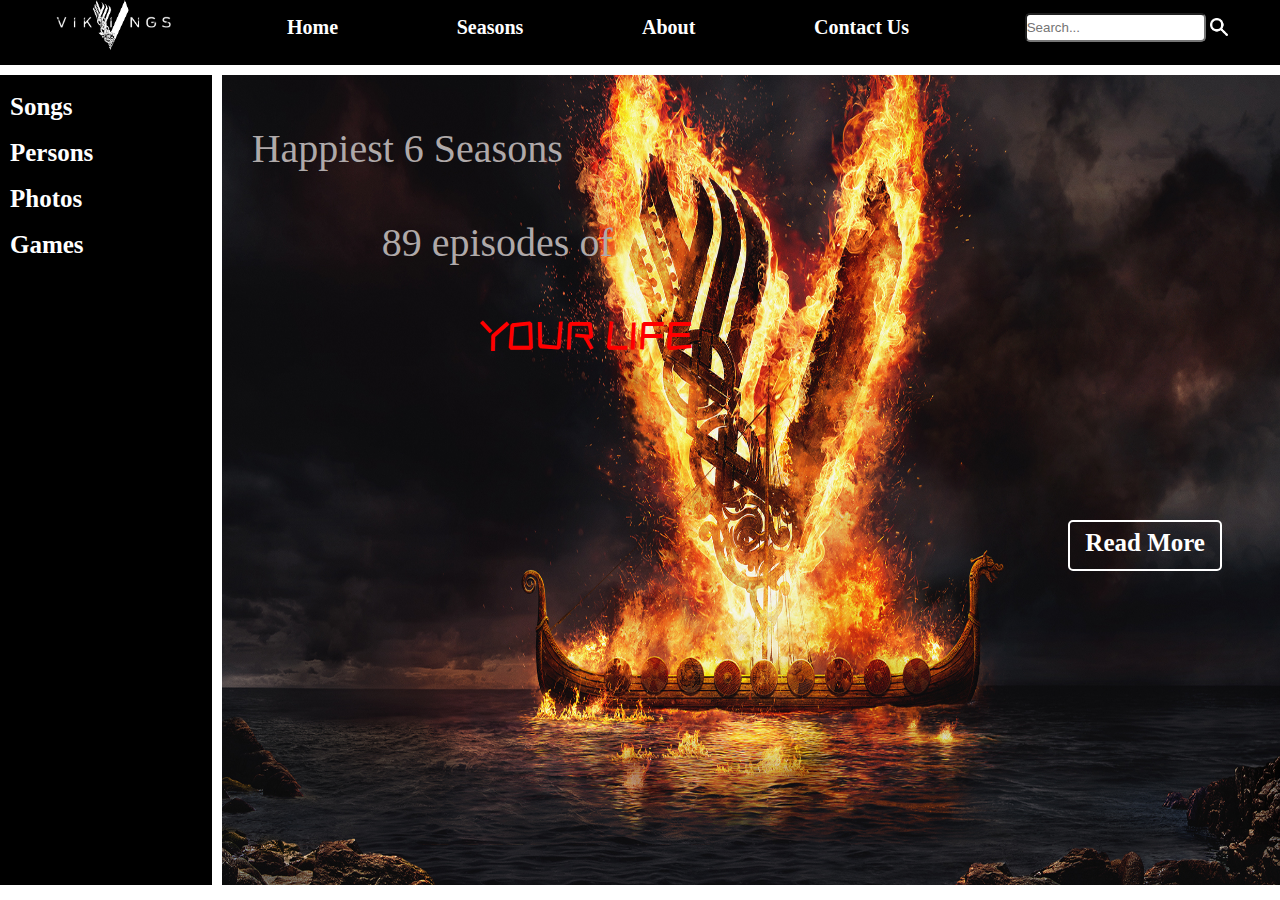
<file: index.html>
<!DOCTYPE html>
<html lang="en">
<head>
    <meta charset="UTF-8">
    <meta http-equiv="X-UA-Compatible" content="IE=edge">
    <meta name="viewport" content="width=device-width, initial-scale=1.0">
    <title>VIKINGS</title>
    <link rel="stylesheet" href="style.css" />  
    <link rel="stylesheet" href="headNav.css" />  
    <link rel="icon" href="./img/songsimg.jpg" type="image/icon type">
</head>
<body>
        <header >
            <nav>
            <div class="logo">
                <a href="index.html">
                    <img src="img/logo.png" alt="logo" height="50px" />
                </a>
            </div>
                <img src="./img/menu.png" width="40" class="hideElem" />
            <div class="headBtn">
                <b>
                    <a href='index.html'>Home</a>
                </b>
            </div>
            <div class="headBtn">
                <b>
                    <a href='./Seasons/seasons.html'>Seasons</a>
                </b>
            </div>
            <div class="headBtn">
                <b>
                    <a href='about/about.html'>About</a>
                </b>
            </div>
            <div class="headBtn">
                <b>
                    <a href='contactUs/ContactUs.html'>Contact Us</a>
                </b>
            </div>
            
            <div class="search">
                <form action="">
                    <input type="text" placeholder="Search..."/>
                </form>
                <div>
                    <img  width="18px" src="img/search.png" />
                </div>
            </div>
            </nav>
        </header>
        <nav class="navigation">
            
            <div class = "navBtn">
                <b>
                    <a href="songs/songs.html">Songs</a>
                </b>
            </div>
            <div class = "navBtn">
                <b> 
                    <a href="persons/persons.html">Persons</a>
                </b>
            </div>
            <div class = "navBtn">
                <b> 
                    <a href="photos/photos.html">Photos</a>
                </b>
            </div>
            <div class = "navBtn">
                <b> 
                    <a href="games/games.html">Games</a>
                </b>
            </div>
            
        </nav>
        
        <main class="forMain">  
            <div class="forB">
                <p>Happiest 6 Seasons<br/><br/> <span class="spn">89 episodes of</span> <br/><br/> <span class="span1">YOUR LIFE</span></p>
            </div> 
            
            <div class="read">
            <strong><a href="./about/about.html"> Read More</a></strong>
            </div>
        </main>
    
    
</body>
</html>
</file>
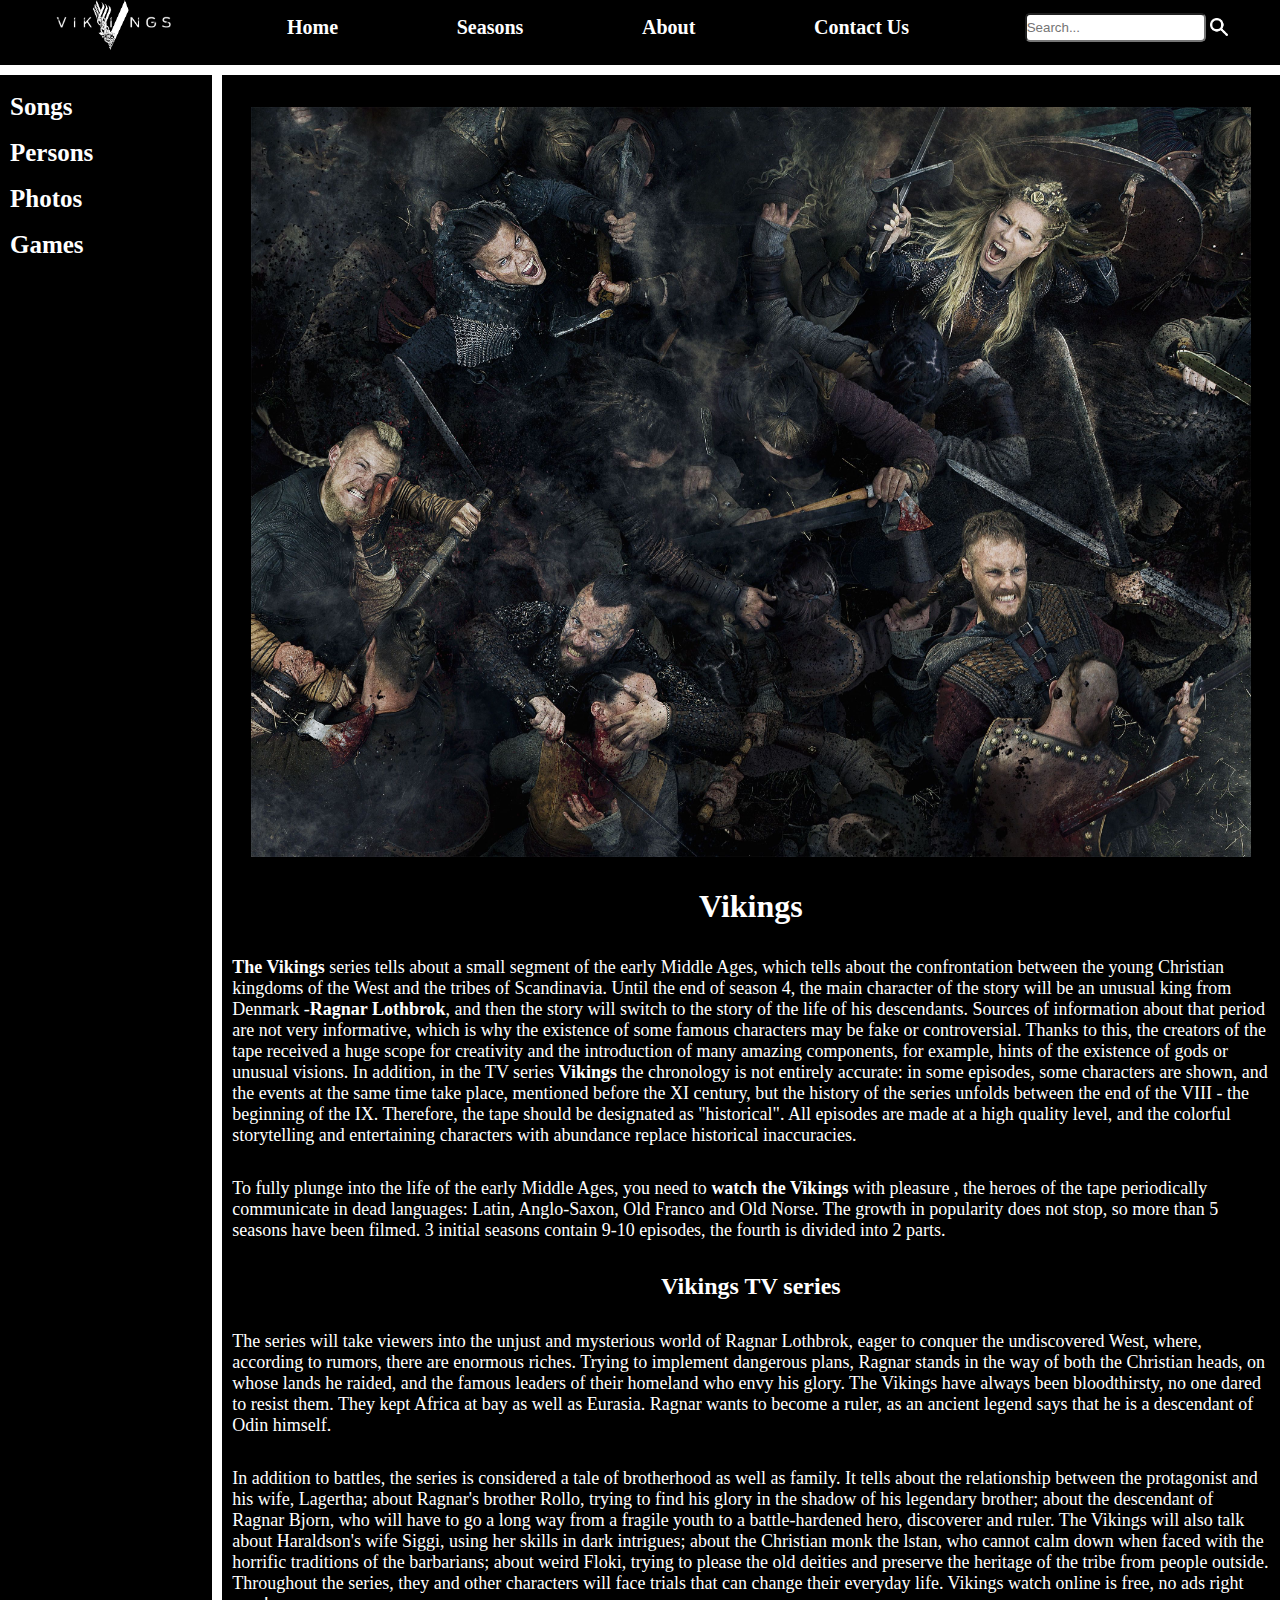
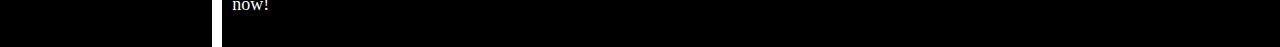
<file: about/about.html>
<!DOCTYPE html>
<html lang="en">
<head>
    <meta charset="UTF-8">
    <meta http-equiv="X-UA-Compatible" content="IE=edge">
    <meta name="viewport" content="width=device-width, initial-scale=1.0">
    <title>VIKINGS</title>
    <link rel="stylesheet" type="text/css" href="about.css" />
    <link rel="stylesheet" href="../headNav.css" />
	<link rel="icon" href="./img/songsimg.jpg" type="image/icon type">
</head>
<body>
    <header >
		<nav>
		<div class="logo">
            <a href="../index.html">
			    <img src="../img/logo.png" alt="logo" height="50px" />
            </a>
		</div>
			<img src="../img/menu.png" width="40" class="hideElem" />
		<div class="headBtn">
			<b>
				<a href='../index.html'>Home</a>
			</b>
		</div>
		<div class="headBtn">
			<b>
				<a href='../Seasons/seasons.html'>Seasons</a>
			</b>
		</div>
		<div class="headBtn">
			<b>
				<a href='../about/about.html'>About</a>
			</b>
		</div>
		<div class="headBtn">
			<b>
				<a href='../contactUs/ContactUs.html'>Contact Us</a>
			</b>
		</div>
		
		<div class="search">
			<form action="">
				<input type="text" placeholder="Search..."/>
			</form>
			<div>
				<img  width="18px" src="../img/search.png" />
			</div>
		</div>
		</nav>
	</header>
	<nav class="navigation">
        
		<div class = "navBtn">
			<b>
				<a href="../songs/songs.html">Songs</a>
			</b>
		</div>
		<div class = "navBtn">
			<b> 
				<a href="../persons/persons.html">Persons</a>
			</b>
		</div>
		<div class = "navBtn">
			<b> 
				<a href="../photos/photos.html">Photos</a>
			</b>
		</div>
		<div class = "navBtn">
			<b> 
				<a href="../games/games.html">Games</a>
			</b>
		</div>
		
	</nav>
	
    <main>
        <div class="valh">
            <img alt="viking" src="../img/vlh.jpg" />
        </div>
        <h1>Vikings</h1>
        <p><b>The Vikings</b> series tells about a small segment of the early Middle Ages, which tells about the confrontation between
            the young Christian kingdoms of the West and the tribes of Scandinavia. Until the end of season 4, the main character of the
            story will be an unusual king from Denmark -<b>Ragnar Lothbrok</b>, and then the story will switch to the story of the life of his
            descendants. Sources of information about that period are not very informative, which is why the existence of some famous
            characters may be fake or controversial. Thanks to this, the creators of the tape received a huge scope for creativity and
            the introduction of many amazing components, for example, hints of the existence of gods or unusual visions. In addition,
            in the TV series <b>Vikings</b> the chronology is not entirely accurate: in some episodes, some characters are shown, and the events
            at the same time take place, mentioned before the XI century, but the history of the series unfolds between the end of the
            VIII - the beginning of the IX. Therefore, the tape should be designated as "historical". All episodes are made at a high 
            quality level, and the colorful storytelling and entertaining characters with abundance replace historical inaccuracies.
        </p>
        <p>To fully plunge into the life of the early Middle Ages, you need to <b>watch the Vikings</b> with pleasure ,
             the heroes of the tape periodically communicate in dead languages: Latin, Anglo-Saxon, Old Franco and Old Norse.
              The growth in popularity does not stop,
             so more than 5 seasons have been filmed. 3 initial seasons contain 9-10 episodes, the fourth is divided into 2 parts.</p>
    
             <h2>Vikings TV series</h2>
             <p>
                The series will take viewers into the unjust and mysterious world of Ragnar Lothbrok, eager to conquer the undiscovered West, where,
                according to rumors, there are enormous riches. Trying to implement dangerous plans, Ragnar stands in the way of both the Christian heads,
                on whose lands he raided, and the famous leaders of their homeland who envy his glory. The Vikings have always been bloodthirsty,
                no one dared to resist them. They kept Africa at bay as well as Eurasia. Ragnar wants to become a ruler, as an ancient legend says
                that he is a descendant of Odin himself.
             </p>
             <p>In addition to battles, the series is considered a tale of brotherhood as well as family. It tells about the relationship between the
                protagonist and his wife, Lagertha; about Ragnar's brother Rollo, trying to find his glory in the shadow of his legendary brother;
                about the descendant of Ragnar Bjorn, who will have to go a long way from a fragile youth to a battle-hardened hero, discoverer and ruler.
                The Vikings will also talk about Haraldson's wife Siggi, using her skills in dark intrigues; about the Christian monk the lstan,
                who cannot calm down when faced with the horrific traditions of the barbarians; about weird Floki, trying to please the old deities
                and preserve the heritage of the tribe from people outside. Throughout the series, they and other characters will face trials that
                can change their everyday life. Vikings watch online is free, no ads right now!</p>
    </main>
</body>
</html>
</file>
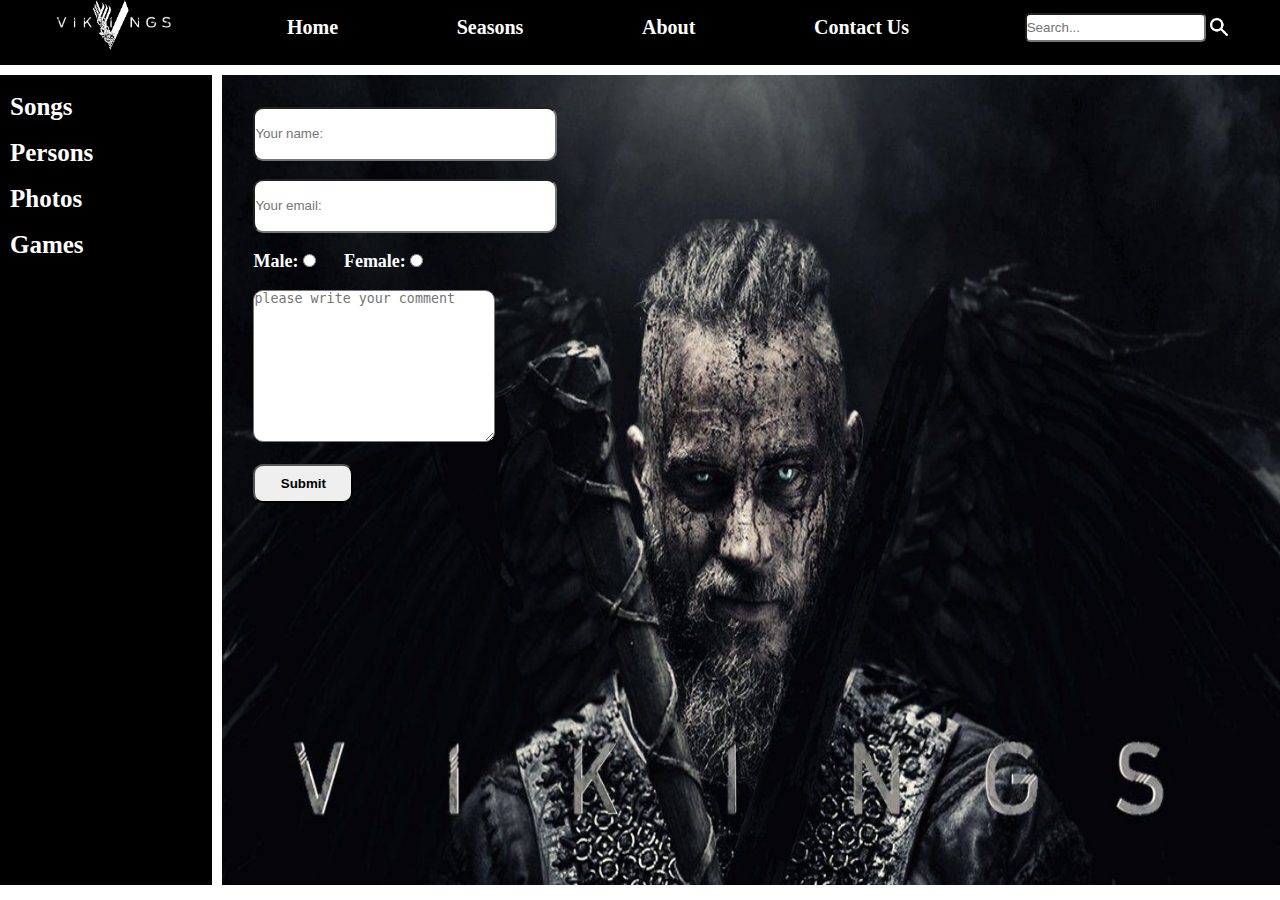
<file: contactUs/ContactUs.html>
<!DOCTYPE html>
<html lang="en">
<head>
    <meta charset="UTF-8">
    <meta http-equiv="X-UA-Compatible" content="IE=edge">
    <meta name="viewport" content="width=device-width, initial-scale=1.0">
    <title>VIKINGS</title>
    <link rel="stylesheet" type="text/css" href="contactUs.css" />
    <link rel="stylesheet" href="../headNav.css" />
	<link rel="icon" href="./img/songsimg.jpg" type="image/icon type">
</head>
<body>
    <header >
		<nav>
		<div class="logo">
            <a href="../index.html">
			    <img src="../img/logo.png" alt="logo" height="50px" />
            </a>
		</div>
			<img src="../img/menu.png" width="40" class="hideElem" />
		<div class="headBtn">
			<b>
				<a href='../index.html'>Home</a>
			</b>
		</div>
		<div class="headBtn">
			<b>
				<a href='../Seasons/seasons.html'>Seasons</a>
			</b>
		</div>
		<div class="headBtn">
			<b>
				<a href='../about/about.html'>About</a>
			</b>
		</div>
		<div class="headBtn">
			<b>
				<a href='../contactUs/ContactUs.html'>Contact Us</a>
			</b>
		</div>
		
		<div class="search">
			<form action="">
				<input type="text" placeholder="Search..."/>
			</form>
			<div>
				<img  width="18px" src="../img/search.png" />
			</div>
		</div>
		</nav>
	</header>
	<nav class="navigation">
        
		<div class = "navBtn">
			<b>
				<a href="../songs/songs.html">Songs</a>
			</b>
		</div>
		<div class = "navBtn">
			<b> 
				<a href="../persons/persons.html">Persons</a>
			</b>
		</div>
		<div class = "navBtn">
			<b> 
				<a href="../photos/photos.html">Photos</a>
			</b>
		</div>
		<div class = "navBtn">
			<b> 
				<a href="../games/games.html">Games</a>
			</b>
		</div>
		
	</nav>
    <main>
        <form action="">
            <label >
            <input required placeholder="Your name:" class="inp" type="text" id='str'  name="yourName" ></label><br><br/>
            <label >
            <input required class="inp" type="text" placeholder="Your email:" id="mail"  name="email" ></label><br><br>            
            <label>
                <b>
                    Male: 
                </b>
                <input required type="radio" id="male" name="gender"  />
            </label>&nbsp; &nbsp; &nbsp;
            <label>
                <b>
                    Female:
                </b>
                <input required id="female" type="radio" name="gender"  />
            </label><br/><br/>
            <label>
                <textarea required name="comment" placeholder="please write your comment" id="" cols="28" rows="10"></textarea>
            </label><br/><br/>
        </form>
		<button id="btn" ><b>Submit</b></button>

    </main>
	<script src="contactUs.js"></script>
</body>
</html>
</file>
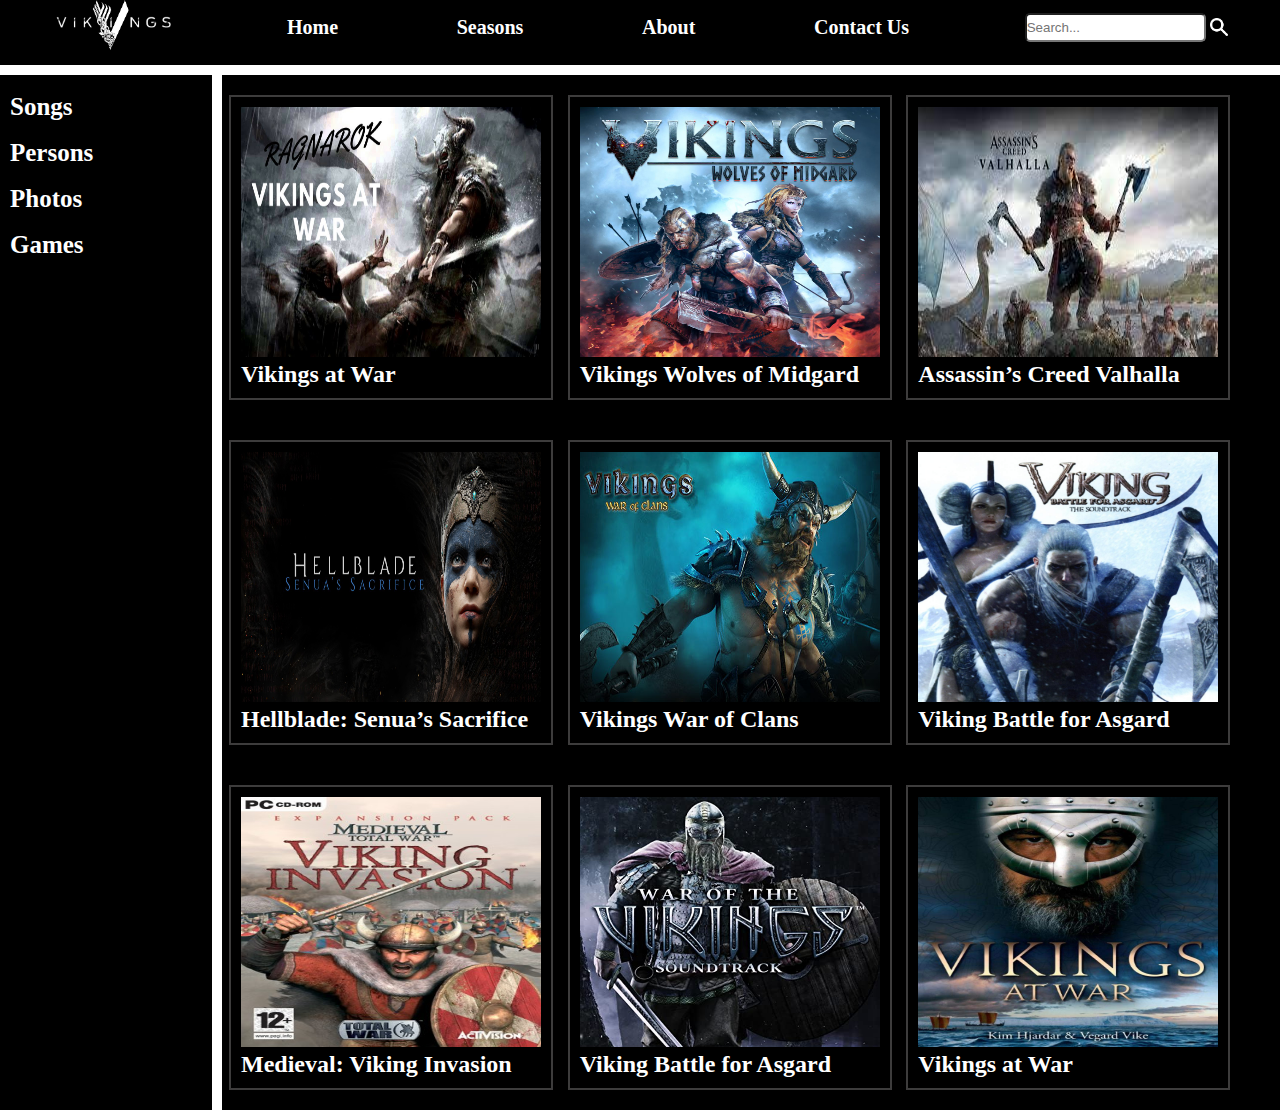
<file: games/games.html>
<!DOCTYPE html>
<html lang="en">
<head>
    <meta charset="UTF-8">
    <meta http-equiv="X-UA-Compatible" content="IE=edge">
    <meta name="viewport" content="width=device-width, initial-scale=1.0">
    <title>VIKINGS</title>
    <link rel="stylesheet" type="text/css" href="games.css" />
    <link rel="stylesheet" href="../headNav.css" />
	<link rel="icon" href="./img/songsimg.jpg" type="image/icon type">
</head>
<body>
    <header >
		<nav>
		<div class="logo">
			<a href="../index.html">
				<img src="../img/logo.png" alt="logo" height="50px" />
			</a>
		</div>
			<img src="../img/menu.png" width="40" class="hideElem" />
		<div class="headBtn">
			<b>
				<a href='../index.html'>Home</a>
			</b>
		</div>
		<div class="headBtn">
			<b>
				<a href='../Seasons/seasons.html'>Seasons</a>
			</b>
		</div>
		<div class="headBtn">
			<b>
				<a href='../about/about.html'>About</a>
			</b>
		</div>
		<div class="headBtn">
			<b>
				<a href='../contactUs/ContactUs.html'>Contact Us</a>
			</b>
		</div>
		
		<div class="search">
			<form action="">
				<input type="text" placeholder="Search..."/>
			</form>
			<div>
				<img  width="18px" src="../img/search.png" />
			</div>
		</div>
		</nav>
	</header>
	<nav class="navigation">
        
		<div class = "navBtn">
			<b>
				<a href="../songs/songs.html">Songs</a>
			</b>
		</div>
		<div class = "navBtn">
			<b> 
				<a href="../persons/persons.html">Persons</a>
			</b>
		</div>
		<div class = "navBtn">
			<b> 
				<a href="../photos/photos.html">Photos</a>
			</b>
		</div>
		<div class = "navBtn">
			<b> 
				<a href="../games/games.html">Games</a>
			</b>
		</div>
		
	</nav>
        <main>
            <div class="game">
                <a target="_blank" href="https://play.google.com/store/apps/details?id=com.seal.vikings&hl=ru&gl=US">
                <img height="250" width="300" src="../img/games/VikAtWar.jpg" alt="game" />
                <h2>Vikings at War</h2></a>
            </div>
            <div class="game">
                <a target="_blank" href="https://s5.torents-igruha.org/1779-02-vikings-wolves-of-midgard.html">
                <img height="250" width="300" src="../img/games/vikWOM.jpg" alt="game" />
                <h2> Vikings Wolves of Midgard </h2></a>
            </div>
            <div class="game">
                <a target="_blank" href="https://www.ubisoft.com/ru-ru/game/assassins-creed/valhalla">
                <img height="250" width="300" src="../img/games/Assasins.jpg" alt="game" />
                <h2> Assassin’s Creed Valhalla </h2>
                </a>
            </div>
            <div class="game">
                <a target="_blank" href="https://steamunlocked.net/hellblade-senuas-sacrifice-free-download/">
                <img width="300" height="250" src="../img/games/Hellblade.jpg" alt="game" />
                <h2> Hellblade: Senua’s Sacrifice</h2></a>
            </div>
            <div target="_blank" class="game">
                <a href="https://www.bluestacks.com/ru/apps/strategy/vikings-war-of-clans-on-pc.html">
                <img width="300" height="250" src="../img/games/VikingsWOC.jpg" alt="game" />
                <h2>Vikings War of Clans </h2></a>
            </div>
            <div class="game">
                <a target="_blank" href="https://oldisgoldgames.com/viking-battle-for-asgard-free-download/">
                <img width="300" height="250" src="../img/games/VBA.jpg" alt="game" />
                <h2>Viking Battle for Asgard</h2></a>
            
            </div>
            <div class="game">
                <a target="_blank" href="https://gamefabrique.ru/games/medieval-total-war-viking-invasion/">
                <img width="300" height="250" src="../img/games/medival.jpg" alt="game" />
                <h2>Medieval: Viking Invasion</h2></a>
            </div>
            <div class="game">
                <a target="_blank" href="https://plarium.com/landings/en/vikings/top_s?plid=395538&pxl=google_search&publisherid=vikings%20war%20of%20clans%20download_kwd-335264936834_116405343259&placement=490872218561_116405343259&adpartnerset=116405343259&gclid=CjwKCAjwqvyFBhB7EiwAER786Zc4dViMVq8tvBjVii7JWtegKZWLCnmOqzjI4bv9PVXkvO76qZJqXRoC2toQAvD_BwE">
                <img width="300" height="250" src="../img/games/waroV.jpg" alt="game" />
                <h2>Viking Battle for Asgard</h2></a>
            </div>
            <div class="game">
                <a target="_blank" href="https://play.google.com/store/apps/details?id=com.seal.vikings&hl=ru&gl=US"><img width="300" height="250" src="../img/games/vaw.jpg" alt="game" />
                <h2>Vikings at War</h2></a>
            </div>

            
        </main>
</body>
</html>
</file>
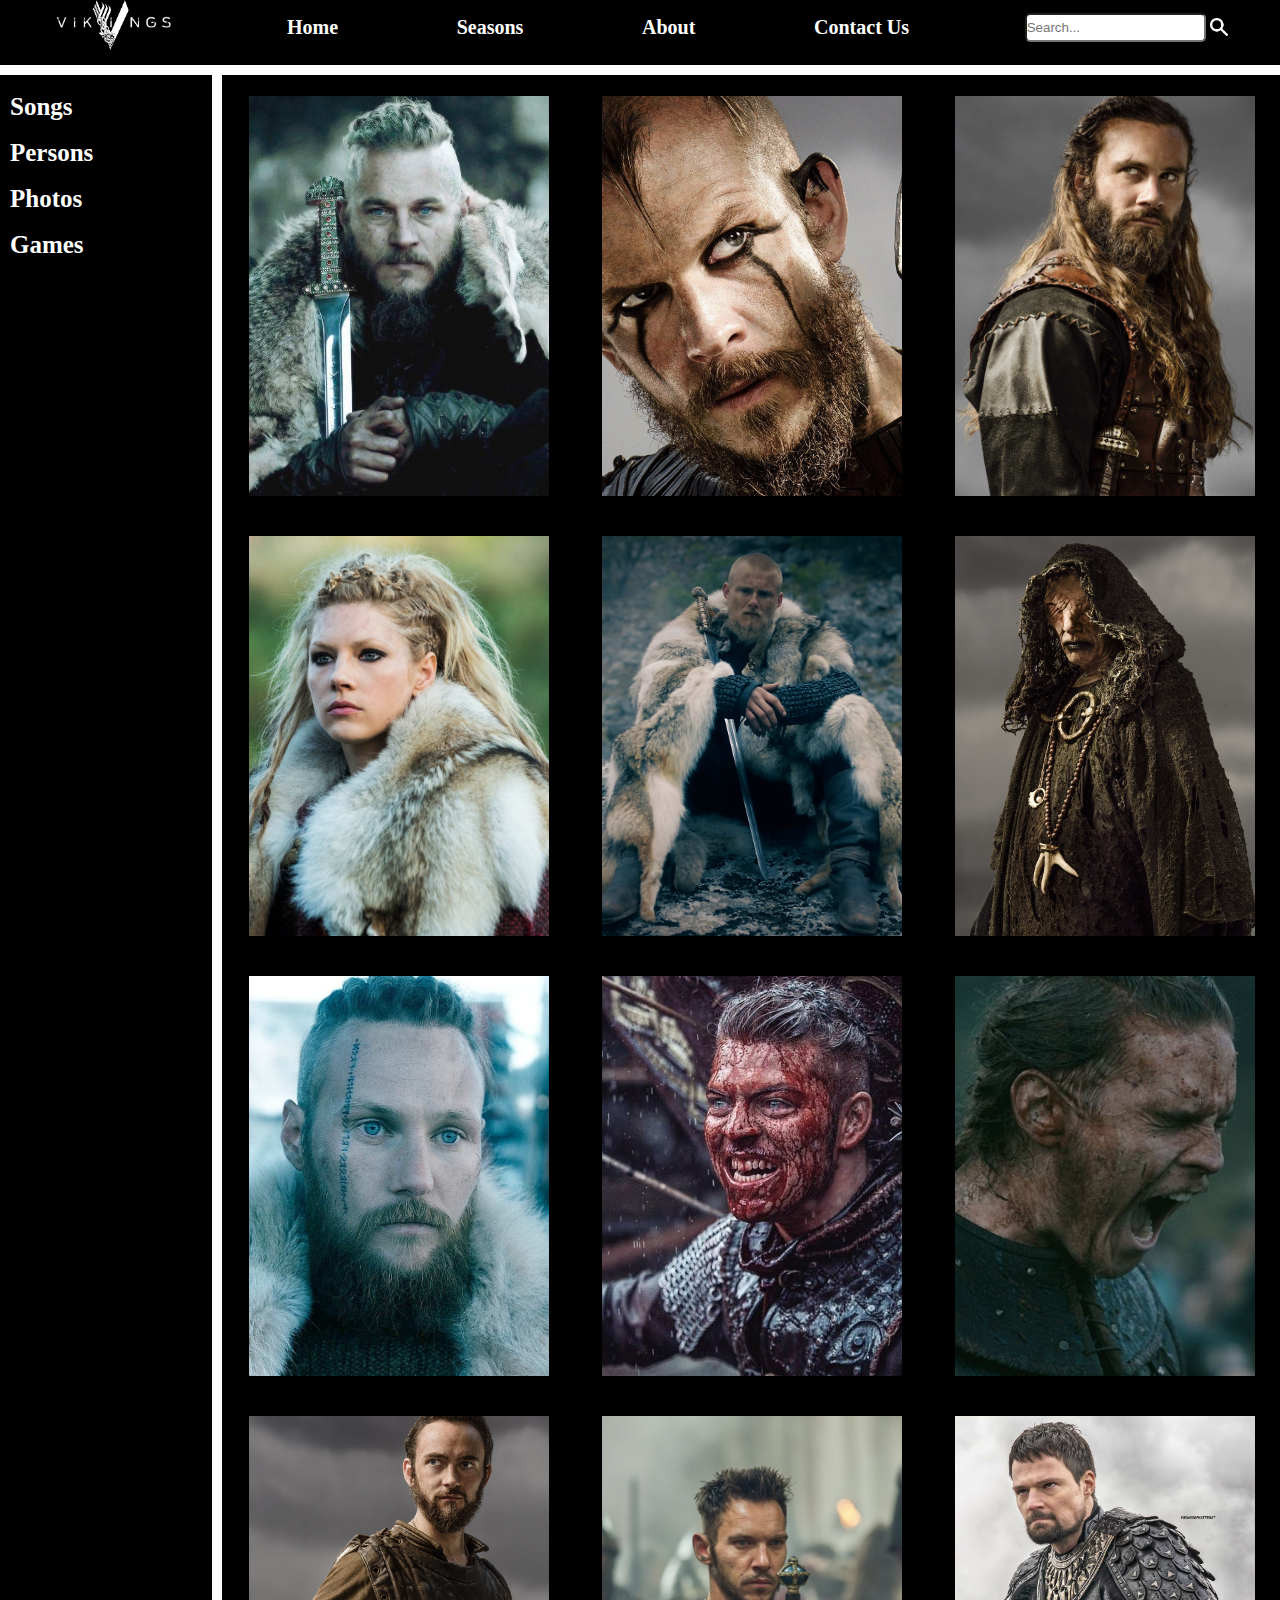
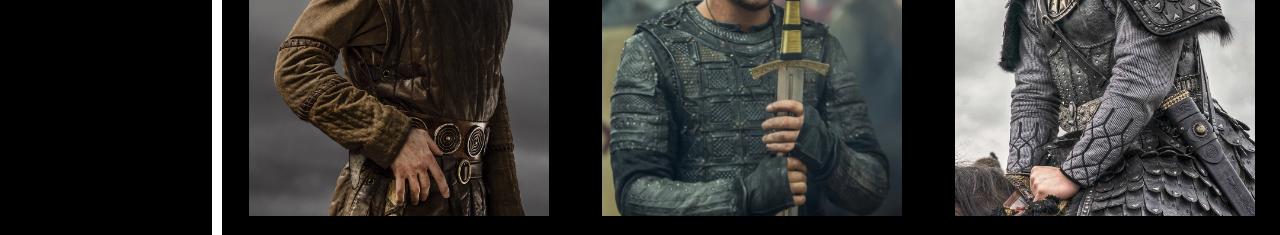
<file: persons/persons.html>
<!DOCTYPE html>
<html lang="en">
<head>
	<meta charset="UTF-8">
	<title>VIKINGS</title>
	<link rel="stylesheet" type="text/css" href="persons.css">
    <link rel="stylesheet" href="../headNav.css" />
	<link rel="icon" href="./img/songsimg.jpg" type="image/icon type">
</head>
<body>
	<header >
		<nav>
		<div class="logo">
			<a href="../index.html">
				<img src="../img/logo.png" alt="logo" height="50px" />
			</a>
		</div>
			<img src="../img/menu.png" width="40" class="hideElem" />
		<div class="headBtn">
			<b>
				<a href='../index.html'>Home</a>
			</b>
		</div>
		<div class="headBtn">
			<b>
				<a href='../Seasons/seasons.html'>Seasons</a>
			</b>
		</div>
		<div class="headBtn">
			<b>
				<a href='../about/about.html'>About</a>
			</b>
		</div>
		<div class="headBtn">
			<b>
				<a href='../contactUs/ContactUs.html'>Contact Us</a>
			</b>
		</div>
		
		<div class="search">
			<form action="">
				<input type="text" placeholder="Search..."/>
			</form>
			<div>
				<img  width="18px" src="../img/search.png" />
			</div>
		</div>
		</nav>
	</header>
	<nav class="navigation">	
		
		<div class = "navBtn">
			<b>
				<a href="../songs/songs.html">Songs</a>
			</b>
		</div>
		<div class = "navBtn">
			<b> 
				<a href="../persons/persons.html">Persons</a>
			</b>
		</div>
		<div class = "navBtn">
			<b> 
				<a href="../photos/photos.html">Photos</a>
			</b>
		</div>
		<div class = "navBtn">
			<b> 
				<a href="../games/games.html">Games</a>
			</b>
		</div>
		
	</nav>
	<main class="container">
		<div class="card">
			<div class="imgBox">
				<img src="../img/persons/ragnar/ragnar.jpg" >
			</div>
			<div class="details">
				<h2>Ragnar Lothbrok</h2>
				<p> is a legendary Viking hero, as well as a legendary Danish and Swedish king.
					 He is known from Old Norse poetry of the Viking Age, Icelandic sagas, and near-contemporary chronicles. 
					 According to the traditional literature, Ragnar Lothbrok distinguished himself by many raidings against the British Isles and
					  the Holy Roman Empire during the 9th century. He also appears in Norse legends, and according to the legendary sagas Ragnarssona þáttr and
					Sögubrot af nokkrum fornkonungum,Ragnar Lodbrok's father was the legendary king of the Swedes, Sigurd Ring</p>
				</div>
		</div>
		<div class="card">
			<div class="imgBox">
				<img src="../img/persons/floki/Floki.jpg" >
			</div>
			<div class="details">
				<h2>Hrafna-Flóki Vilgerðarson</h2>
				<p>In 868, Flóki left to search for the land found by Garðar Svavarsson way up in the north.
					He was accompanied by his family on his journey; his wife was named Gró and his children included Oddleifur and Þjóðgerður.
					From Western Norway he set sail to the Shetland Islands where it is said his daughter drowned.
					He continued his journey and landed in the Faroe Islands where another of his daughters was wed. 
					There he took three ravens to help him find his way to Iceland, and thus, he was nicknamed Raven-Flóki 
					and he is commonly remembered by that name.
				</p>
				</div>
		</div>
		<div class="card">
			<div class="imgBox">
				<img src="../img/persons/Rollo/rollo1.jpg" >
			</div>
			<div class="details">
				<h2>Rollo</h2>
				<p>Rollo (or  Hrolf , Old Scandal. Hrólfr, Latin Rollo, the historical prototype is also known under the names Rollon, 
					Rolf and Robert I) - the famous leader of the Vikings, the first Duke of Normandy , the founder of the Norman dynasty .
					In the series, he is the older brother of Ragnar Lothbrok . Famous for his strength, fearlessness and wild, impulsive disposition,
					he actively participates in the ruinous Viking raids on the countries of Europe.</p>
				</div>
		</div>
		<div class="card">
			<div class="imgBox">
				<img src="../img/persons/Lagerta/Lagertha.jpg" >
			</div>
			<div class="details">
				<h2>Lagertha</h2>
				<p>Lagertha is the first and former wife of Ragnar Lothbrok and the former Queen of Kattegat.
					She is the mother of Bjorn. Lagertha is an Earl and a fierce shield-maiden.
					Lagertha was brought up by her father to be a shield-maiden. At an unspecified time,
					Ragnar went to Lagertha's home to confess his love for her, but he was set upon by a bear and an enormous hound who guarded her home. 
					Ragnar killed the bear with his spear and strangled the hound with his bare hands, thus gaining her hand in marriage.</p>
				</div>
		</div>
		<div class="card">
			<div class="imgBox">
				<img src="../img/persons/Bjorn Ironside/Bjorn3.png" >
			</div>
			<div class="details">
				<h2>Björn Ironside</h2>
				<p>Björn, also known as Bjorn Ironside, is the King of Kattegat. He is the son of Ragnar and Lagertha and the oldest of Ragnar’s many sons.
					Bjorn and Ragnar are devoted to each other as father and son. Like his father, Bjorn also lusts for glory and fame and is curious 
					about other cultures. Although they often have disputes due to Bjorn’s impulsive nature. Bjorn can chafe under his father’s rule and 
					lacks the patience necessary to secure victory. Bjorn often does not see Ragnar’s decisions for the long plays that they are. 
					Ragnar becomes upset with Bjorn after he arrests Floki for the murder of Athelstan. 
				</p>
				</div>
		</div>
		<div class="card">
			<div class="imgBox">
				<img src="../img/persons/the Seer/Seer.jpg" >
			</div>
			<div class="details">
				<h2>The Seer</h2>
				<p>The Seer is the Oracle of Kattegat.<br/>
					And so it has come to pass. The future foretold. The dark raven, the eagle, and the wolf have laid bare the bones of corpses.
					Here is the story of the world. Make what use of it you can. [...] No one will ever forget the name of Björn Ironside,
					greater than Ragnar. But the war is not over.
				</p>
			</div>
		</div>
		<div class="card">
			<div class="imgBox">
				<img src="../img/persons/ubbe/ubbe2.jpg" >
			</div>
			<div class="details">
				<h2>Ubbe</h2>
				<p>Ubbe Ragnars son is the first son of Ragnar Lothbrok and Aslaug. He is the second oldest of Ragnar's son and arguably the most mellow.
					 He also closely resembles his father when he was a young man. He was married to Margrethe, but he is now married to Torvi,
					 who was previously his older half-brother Bjorn's wife. He and Torvi have a son named Ragnar Ubbeson.
				</p>
			</div>
		</div>
		<div class="card">
			<div class="imgBox">
				<img src="../img/persons/ivar/ivar5.jpg" >
			</div>
			<div class="details">
				<h2>Ivar</h2>
				<p>
					Ivar Ragnarsson, named Ivar "the Boneless" by his father due to his disease, 
					is the youngest son of Ragnar Lothbrok and Aslaug and the King of Kattegat after his father.
					Ivar is a sadist, sarcastic, angry, bloodthirsty, and violent person. Even as a child he is cruel and dangerous. 
					When he learns of Siggy’s death he laughs.
				</p>
			</div>
		</div>
		<div class="card">
			<div class="imgBox">
				<img src="../img/persons/hvitserk/hvitserk.2.png" >
			</div>
			<div class="details">
				<h2>Hvitserk</h2>
				<p>
					Hvitserk Ragnarsson is the second son of Ragnar Lothbrok and Aslaug.
					Hvitserk is the quiet one of the brothers. After Ivar, he is the most violent, bloodthirsty, and quickest to jump into battle.
					He is very impulsive and doesn’t tend to consider the consequences of his actions.
					s a warrior, Hvitserk is leans toward being a Berserker, going wild during battles.
					 During the Sack of York, he goes on a killing spree, hacking down people until he collapses out of sheer exhaustion on the floor covered
					 in blood. Like Ivar,Hvitserk is vicious and enjoys killing far more than Ubbe, Sigurd, or Bjorn.
				</p>
			</div>
		</div>
		<div class="card">
			<div class="imgBox">
				<img src="../img/persons/Athelstan/Athelstan.jpg" >
			</div>
			<div class="details">
				<h2>Athelstan</h2>
				<p>
					Athelstan is a young Anglo-Saxon Christian monk taken as a slave by Ragnar Lothbrok from the Lindisfarne monastery.
					 He is torn between Viking and Christian beliefs. He becomes an adviser and friend to both Ragnar and King Ecbert.
					 Athelstan was born to a Northumbrian family that could not afford to have another child. At a very young age, he was placed in the
					  monastery at Lindesfarne. Eventually, Athelstan found happiness, great freedom, and joy in serving the father of his church, Father Cuthbert.
					  He had learned to forget about himself and has devoted his life to Christianity.
					  
				</p>
			</div>
		</div>
		<div class="card">
			<div class="imgBox">
				<img src="../img/persons/Bishop Heahmund/bishop.jpg" >
			</div>
			<div class="details">
				<h2>Bishop Heahmund</h2>
				<p>
					Bishop Heahmund was a Saxon Bishop of Sherborne and a holy warrior.
					Bishop Heahmund is based on the historical figure Heahmund, the medieval Bishop of Sherborne.
					 He died at the Battle of Meretun, also called the Battle of Merton,
					  between the Saxon army of Wessex and the Danish Great Heathen Army in 871 AD.
					 He is venerated as a saint in the Eastern Orthodox Church and the Roman Catholic Church
				</p>
			</div>
		</div>
		<div class="card">
			<div class="imgBox">
				<img src="../img/persons/Oleg the Prophet/oleg1.jpg" >
			</div>
			<div class="details">
				<h2>Oleg the Prophet</h2>
				<p>
					Oleg of Novgorod was the Grand Prince of Rus. He was the brother-in-law of King Rurik, the brother of Dir and Askold, and an uncle of Igor.
					 Oleg planned to invade Scandinavia and converted it to christianity, whilst asserting dominance over Rus by betraying his brothers
					 in order to become the sole influence over Igor. He will be finally killed by Igor.
				</p>
			</div>
		</div>
	</main>
</body>
</html>
</file>
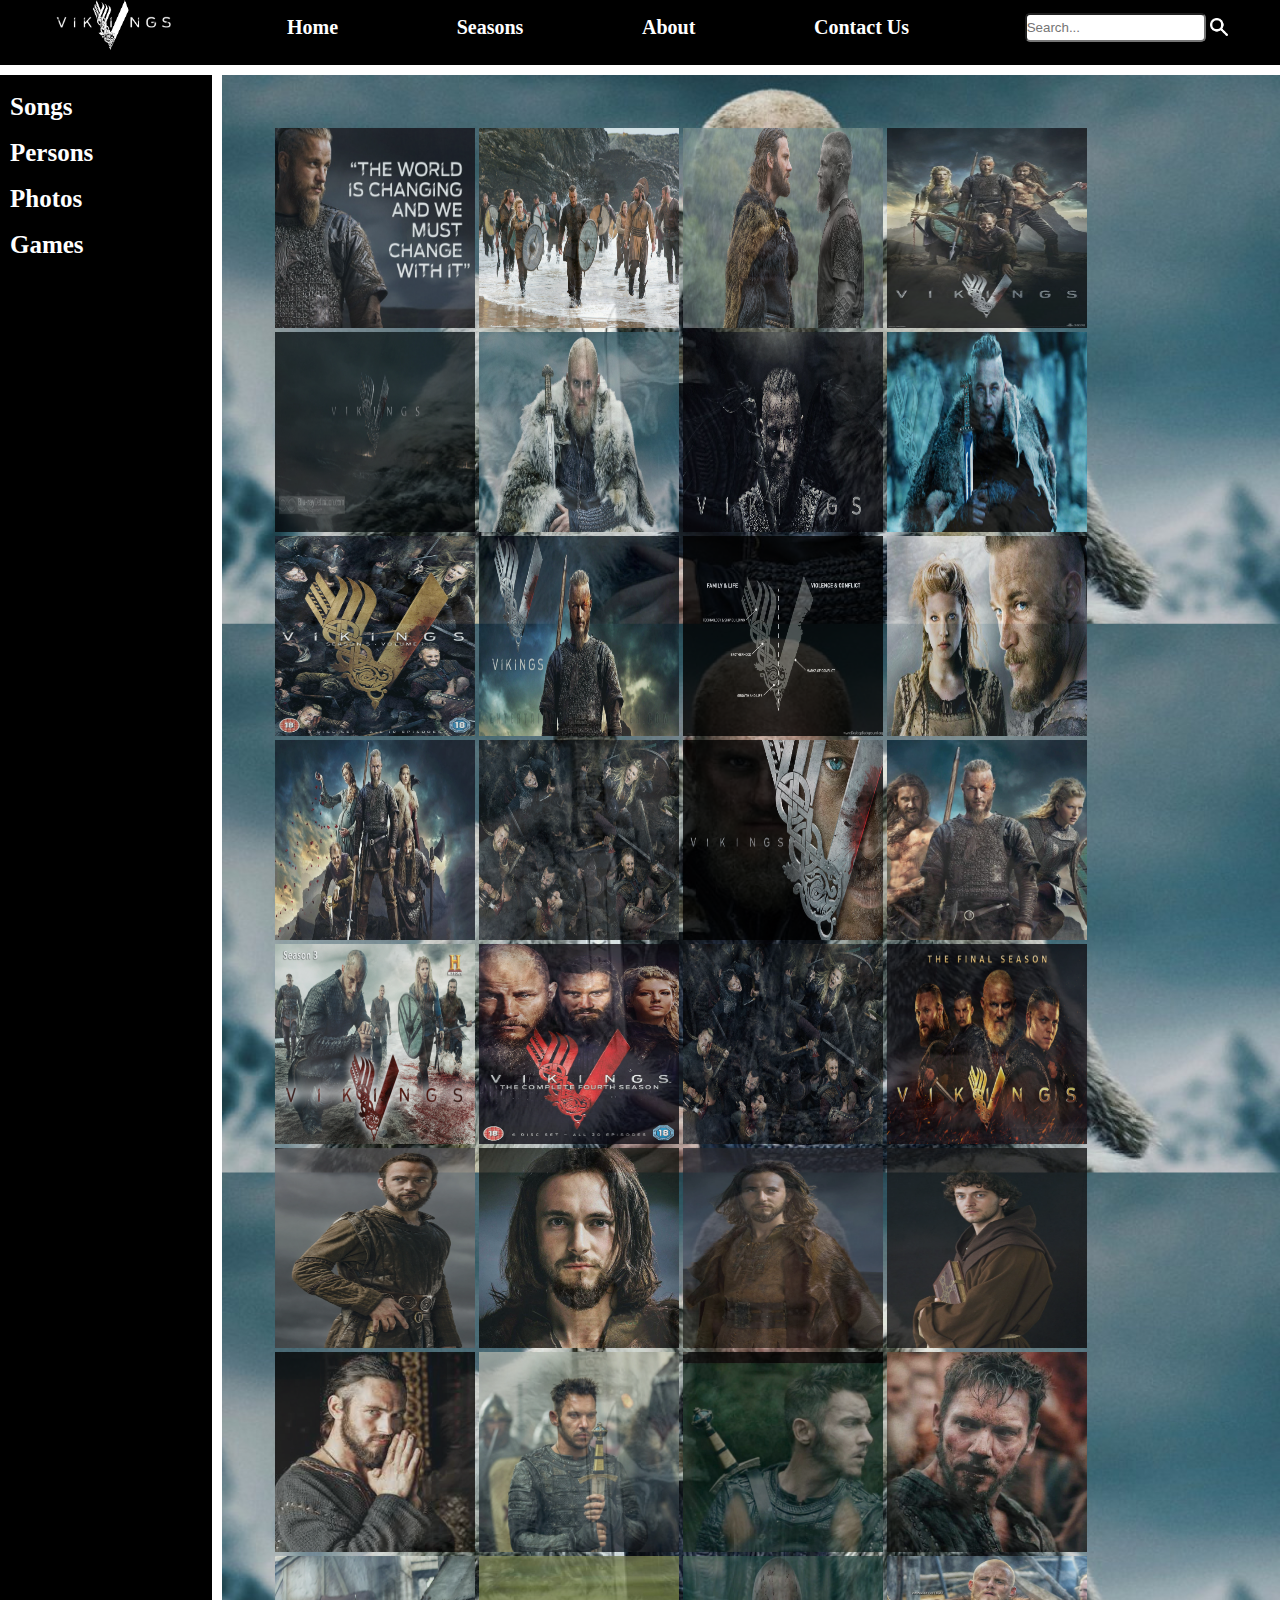
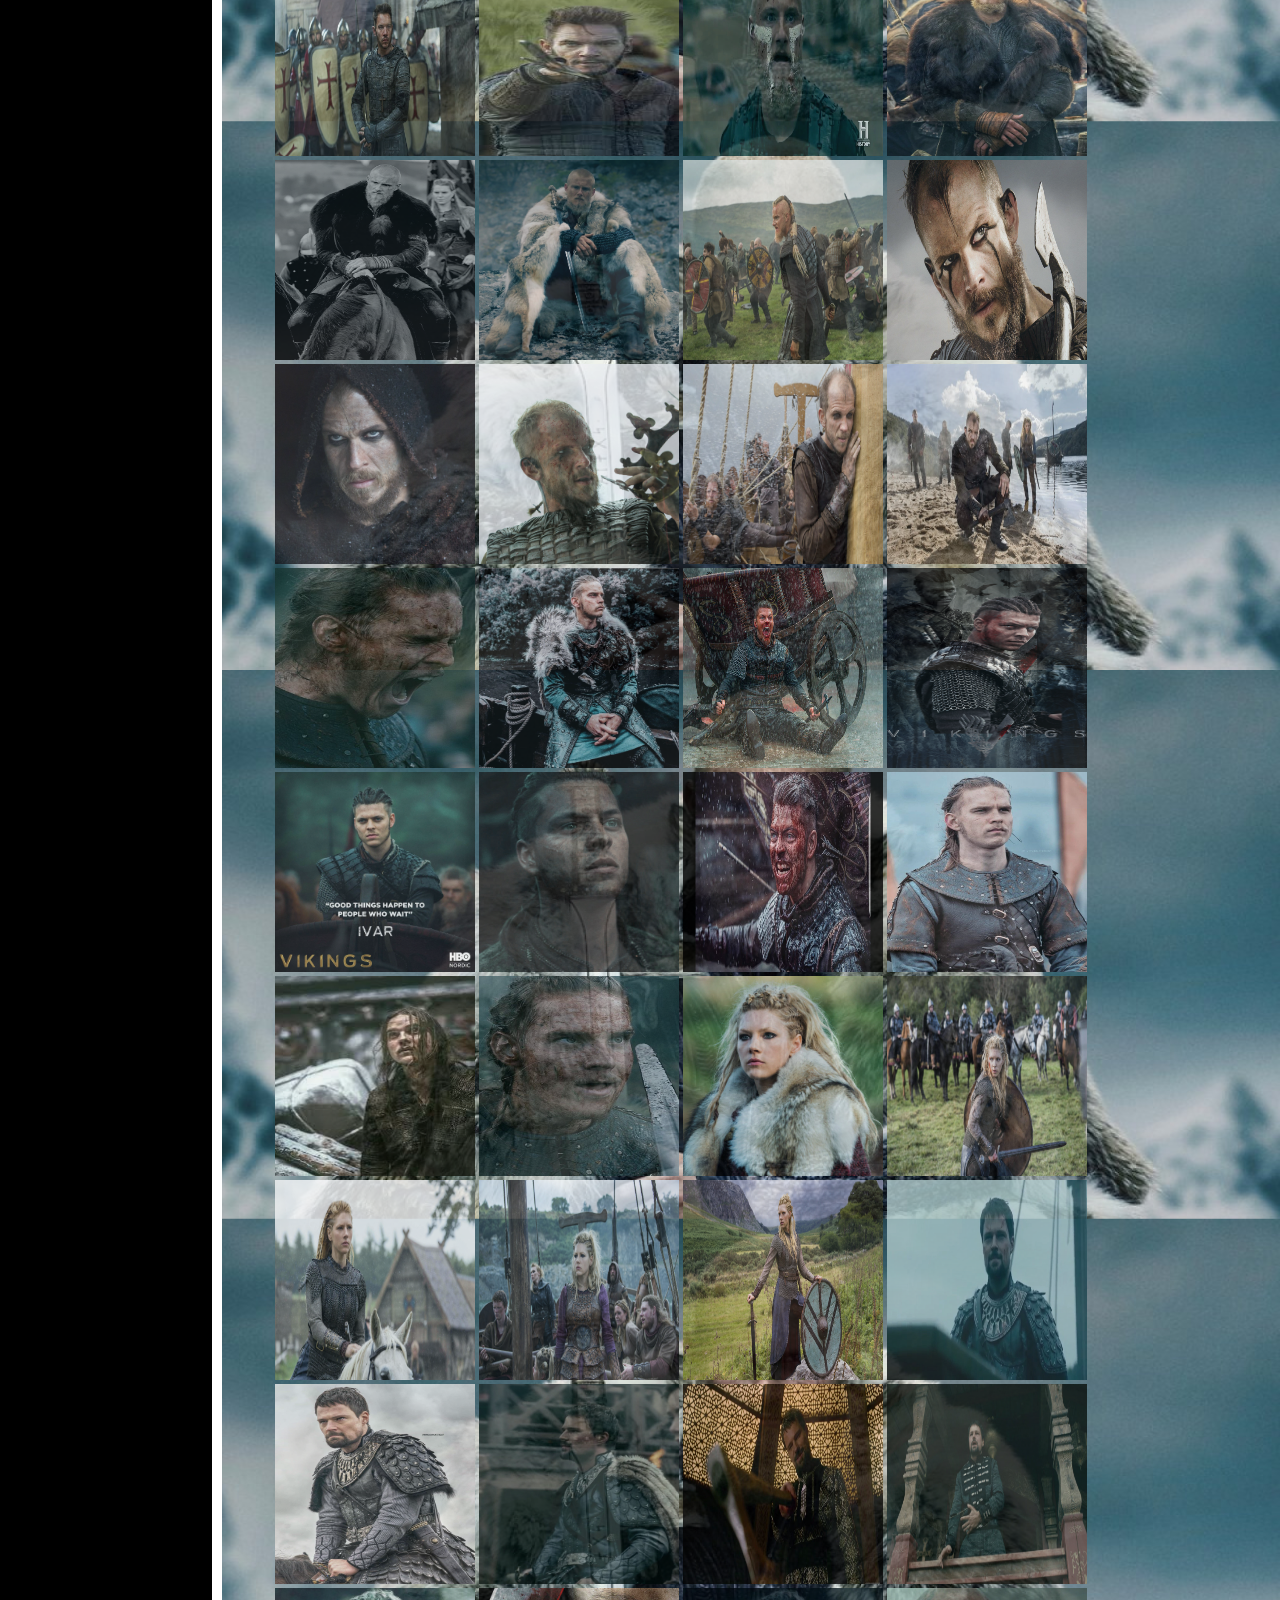
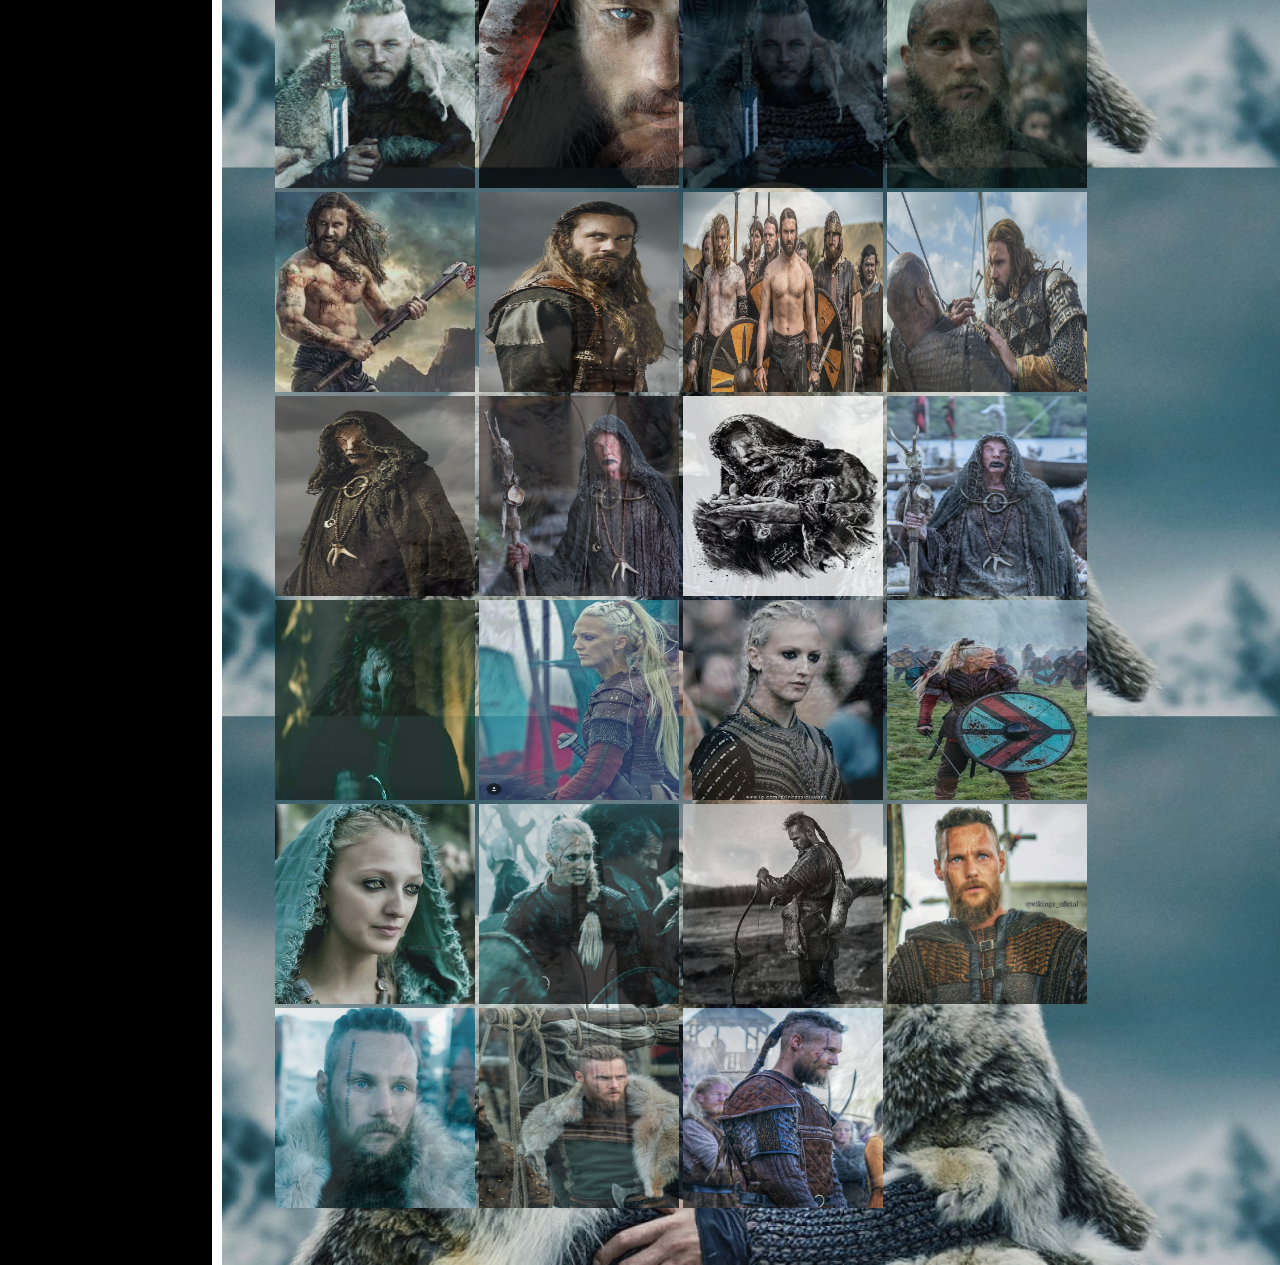
<file: photos/photos.html>
<!DOCTYPE html>
<html lang="en">
<head>
    <meta charset="UTF-8">
    <meta http-equiv="X-UA-Compatible" content="IE=edge">
    <meta name="viewport" content="width=device-width, initial-scale=1.0">
    <title>VIKINGS</title>
    <link rel="stylesheet" href="photos.css" />
    <link rel="stylesheet" href="../headNav.css" />
    <link rel="icon" href="./img/songsimg.jpg" type="image/icon type">
</head>
<body>
    <header >
        <nav>
		<div class="logo">
            <a href="../index.html">
			    <img src="../img/logo.png" alt="logo" height="50px" />
            </a>
		</div>
		    <img src="../img/menu.png" width="40" class="hideElem" />
		<div class="headBtn">
			<b>
				<a href='../index.html'>Home</a>
			</b>
		</div>
		<div class="headBtn">
			<b>
				<a href='../Seasons/seasons.html'>Seasons</a>
			</b>
		</div>
		
		<div class="headBtn">
			<b>
				<a href='../about/about.html'>About</a>
			</b>
		</div>
		<div class="headBtn">
			<b>
				<a href='../contactUs/ContactUs.html'>Contact Us</a>
			</b>
		</div>
		
		<div class="search">
			<form action="">
				<input type="text" placeholder="Search..."/>
			</form>
			<div>
				<img  width="18px" src="../img/search.png" />
			</div>
		</div>
        </nav>
	</header>
	<nav class="navigation">
        
		<div class = "navBtn">
			<b>
				<a href="../songs/songs.html">Songs</a>
			</b>
		</div>
		<div class = "navBtn">
			<b> 
				<a href="../persons/persons.html">Persons</a>
			</b>
		</div>
		<div class = "navBtn">
			<b> 
				<a href="./photos.html">Photos</a>
			</b>
		</div>
		<div class = "navBtn">
			<b> 
				<a href="../games/games.html">Games</a>
			</b>
		</div>
        
	</nav>	
    <main>
        <img alt="vikings" src="../img/persons/ragnar/ragnar4.png"/>
        <img alt="vikings" src="../img/24VIKINGS1-superJumbo.jpg"/>
        <img alt="vikings" src="../img/persons/Rollo/rollo.png"/>
        <img alt="vikings" src="../img/4a03297f5d7cade8e5995ca257b6e22e.jpg"/>
        <img alt="vikings" src="../img/forSongs.png"/>
        <img alt="vikings" src="../img/ph.jpg"/>
        <img alt="vikings" src="../img/phone.jpg"/>
        <img alt="vikings" src="../img/rag.jpg"/>
        <img alt="vikings" src="../img/songsimg.jpg"/>
        <img alt="vikings" src="../img/valh.jpg"/>
        <img alt="vikings" src="../img/vik.jpg"/>
        <img alt="vikings" src="../img/Vikings-copertina.jpg"/>
        <img alt="vikings" src="../img/vikings-travis-fimmel-clive-standen-gustaf-skarsgard-wallpaper.jpg"/>
        <img alt="vikings" src="../img/vlh.jpg"/>
        <img alt="vikings" src="../img/Seasons/vikings1.jpg"/>
        <img alt="vikings" src="../img/Seasons/vikings2.jpg"/>
        <img alt="vikings" src="../img/Seasons/vikings3.jpg"/>
        <img alt="vikings" src="../img/Seasons/vikings4.jpg"/>
        <img alt="vikings" src="../img/Seasons/vikings5.jpg"/>
        <img alt="vikings" src="../img/Seasons/vikings6.jpg"/>
        <img alt="vikings" src="../img/persons/Athelstan/Athelstan.jpg"/>
        <img alt="vikings" src="../img/persons/Athelstan/Athelstan1.jpg"/>
        <img alt="vikings" src="../img/persons/Athelstan/Athelstan2.jpg"/>
        <img alt="vikings" src="../img/persons/Athelstan/Athelstan3.jpg"/>
        <img alt="vikings" src="../img/persons/Athelstan/Athelstan4.jpg"/>
        <img alt="vikings" src="../img/persons/Bishop Heahmund/bishop.jpg"/>
        <img alt="vikings" src="../img/persons/Bishop Heahmund/bishop1.jpg"/>
        <img alt="vikings" src="../img/persons/Bishop Heahmund/bishop2.jpg"/>
        <img alt="vikings" src="../img/persons/Bishop Heahmund/bishop3.jpg"/>
        <img alt="vikings" src="../img/persons/Bishop Heahmund/bishop4.jpg"/>
        <img alt="vikings" src="../img/persons/Bjorn Ironside/bjorn.jpg"/>
        <img alt="vikings" src="../img/persons/Bjorn Ironside/bjorn1.jpg"/>
        <img alt="vikings" src="../img/persons/Bjorn Ironside/bjorn2.png"/>
        <img alt="vikings" src="../img/persons/Bjorn Ironside/Bjorn3.png"/>
        <img alt="vikings" src="../img/persons/Bjorn Ironside/bjorn4.jpg"/>
        <img alt="vikings" src="../img/persons/floki/Floki.jpg"/>
        <img alt="vikings" src="../img/persons/floki/floki1.jpg"/>
        <img alt="vikings" src="../img/persons/floki/floki2.jpg"/>
        <img alt="vikings" src="../img/persons/floki/floki3.jpg"/>
        <img alt="vikings" src="../img/persons/floki/floki4.jpg"/>
        <img alt="vikings" src="../img/persons/hvitserk/hvitserk.2.png"/>
        <img alt="vikings" src="../img/persons/hvitserk/hvitserk.3.jpg"/>
        <img alt="vikings" src="../img/persons/ivar/ivar.jpg"/>
        <img alt="vikings" src="../img/persons/ivar/ivar1.png"/>
        <img alt="vikings" src="../img/persons/ivar/ivar2.jpg"/>
        <img alt="vikings" src="../img/persons/ivar/ivar3.jpg"/>
        <img alt="vikings" src="../img/persons/ivar/ivar5.jpg"/>
        <img alt="vikings" src="../img/persons/hvitserk/hvitserk.4.jpg"/>
        <img alt="vikings" src="../img/persons/hvitserk/hvitserk.jpg"/>
        <img alt="vikings" src="../img/persons/hvitserk/hvitserk1.png"/>
        <img alt="vikings" src="../img/persons/Lagerta/Lagertha.jpg"/>
        <img alt="vikings" src="../img/persons/Lagerta/Lagertha2.jpg"/>
        <img alt="vikings" src="../img/persons/Lagerta/Lagertha3.jpg"/>
        <img alt="vikings" src="../img/persons/Lagerta/Lagertha4.jpg"/>
        <img alt="vikings" src="../img/persons/Lagerta/Lagerthajpg.jpg"/>
        <img alt="vikings" src="../img/persons/Oleg the Prophet/oleg.jpg"/>
        <img alt="vikings" src="../img/persons/Oleg the Prophet/oleg1.jpg"/>
        <img alt="vikings" src="../img/persons/Oleg the Prophet/oleg2.jpg"/>
        <img alt="vikings" src="../img/persons/Oleg the Prophet/oleg3.jpg"/>
        <img alt="vikings" src="../img/persons/Oleg the Prophet/oleg4.jpg"/>
        <img alt="vikings" src="../img/persons/ragnar/ragnar.jpg"/>
        <img alt="vikings" src="../img/persons/ragnar/ragnar1.jpg"/>
        <img alt="vikings" src="../img/persons/ragnar/ragnar2.jpg"/>
        <img alt="vikings" src="../img/persons/ragnar/ragnar3.jpg"/>
        <img alt="vikings" src="../img/persons/Rollo/Rollo.jpg"/>
        <img alt="vikings" src="../img/persons/Rollo/rollo1.jpg"/>
        <img alt="vikings" src="../img/persons/Rollo/rollo2.jpg"/>
        <img alt="vikings" src="../img/persons/Rollo/rollo3.jpg"/>
        <img alt="vikings" src="../img/persons/the Seer/Seer.jpg"/>
        <img alt="vikings" src="../img/persons/the Seer/seer1.jpg"/>
        <img alt="vikings" src="../img/persons/the Seer/seer2.jpg"/>
        <img alt="vikings" src="../img/persons/the Seer/seer3.jpg"/>
        <img alt="vikings" src="../img/persons/the Seer/seer4.png"/>
        <img alt="vikings" src="../img/persons/torvi/torvi.jpg"/>
        <img alt="vikings" src="../img/persons/torvi/torvi1.jpg"/>
        <img alt="vikings" src="../img/persons/torvi/torvi2.jpg"/>
        <img alt="vikings" src="../img/persons/torvi/torvi3.jpg"/>
        <img alt="vikings" src="../img/persons/torvi/torvi4.jpg"/>
        <img alt="vikings" src="../img/persons/ubbe/ubbe.jpg"/>
        <img alt="vikings" src="../img/persons/ubbe/ubbe1.jpg"/>
        <img alt="vikings" src="../img/persons/ubbe/ubbe2.jpg"/>
        <img alt="vikings" src="../img/persons/ubbe/ubbe3.jpg"/>
        <img alt="vikings" src="../img/persons/ubbe/ubbe4.jpg"/>
    </main>
</body>
</html>
</file>
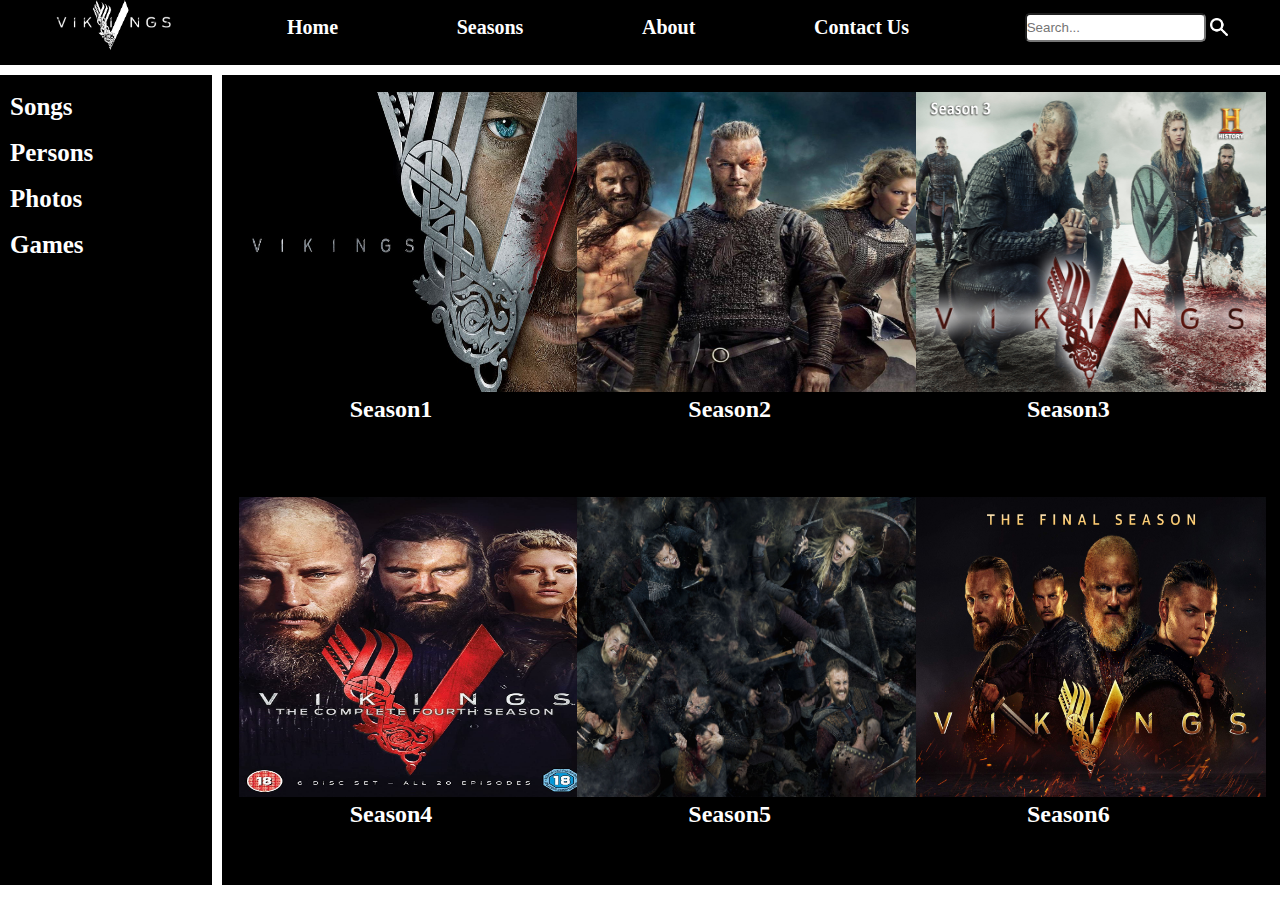
<file: Seasons/seasons.html>
<!DOCTYPE html>
<html lang="en">
<head>
    <meta charset="UTF-8">
    <meta http-equiv="X-UA-Compatible" content="IE=edge">
    <meta name="viewport" content="width=device-width, initial-scale=1.0">
    <title>VIKINGS</title>
    <link rel="stylesheet" href="season.css" />
    <link rel="stylesheet" href="../headNav.css" />
    <link rel="icon" href="./img/songsimg.jpg" type="image/icon type">
</head>
<body>
    <header >
        <nav>
		<div class="logo">
            <a href="../index.html">
			    <img src="../img/logo.png" alt="logo" height="50px" />
            </a>
		</div>
		    <img src="../img/menu.png" width="40" class="hideElem" />
		<div class="headBtn">
			<b>
				<a href='../index.html'>Home</a>
			</b>
		</div>
		<div class="headBtn">
			<b>
				<a href='seasons.html'>Seasons</a>
			</b>
		</div>
		<div class="headBtn">
			<b>
				<a href='../about/about.html'>About</a>
			</b>
		</div>
		<div class="headBtn">
			<b>
				<a href='../contactUs/ContactUs.html'>Contact Us</a>
			</b>
		</div>
		
		<div class="search">
			<form action="">
				<input type="text" placeholder="Search..."/>
			</form>
			<div>
				<img  width="18px" src="../img/search.png" />
			</div>
		</div>
        </nav>
	</header>
	<nav class="navigation">
        
		<div class = "navBtn">
			<b>
				<a href="../songs/songs.html">Songs</a>
			</b>
		</div>
		<div class = "navBtn">
			<b> 
				<a href="../persons/persons.html">Persons</a>
			</b>
		</div>
		<div class = "navBtn">
			<b> 
				<a href="../photos/photos.html">Photos</a>
			</b>
		</div>
		<div class = "navBtn">
			<b> 
				<a href="../games/games.html">Games</a>
			</b>
		</div>
        
	</nav>
	
    <main>
        <div class="season">
            <a href="https://vikingi-online.info/season-1-1.php">
                <div>
                    <img alt="season1" src="../img/Seasons/vikings1.jpg" />
                </div>
                <h2>Season1</h2>
            </a>
        </div>
        <div class="season">
            <a href="https://vikingi-online.info/season-2-1.php">
                <div>
                    <img alt="season2" src="../img/Seasons/vikings2.jpg" />
                </div>
                <h2>Season2</h2>
            </a>
        </div>
        <div class="season">
            <a href="https://vikingi-online.info/season-3-1.php">
                <div>
                    <img alt="season3" src="../img/Seasons/vikings3.jpg" />
                </div>
                <h2>Season3</h2>
            </a>
        </div>
        <div class="season">
            <a href="https://vikingi-online.info/season-4-1.php">
                <div>
                    <img alt="season4" src="../img/Seasons/vikings4.jpg" />
                </div>
                <h2>Season4</h2>
            </a>
        </div>
        <div class="season">
            <a href="https://vikingi-online.info/season-5-1.php">
                <div>
                    <img alt="season5" src="../img/Seasons/vikings5.jpg" />
                </div>
                <h2>Season5</h2>
            </a>
        </div>
        <div class="season">
            <a href="https://vikingi-online.info/season-6-1.php">
                <div>
                    <img alt="season6" src="../img/Seasons/vikings6.jpg" />
                </div>
                <h2>Season6</h2>
            </a>
        </div>
    </main>
</body>
</html>
</file>
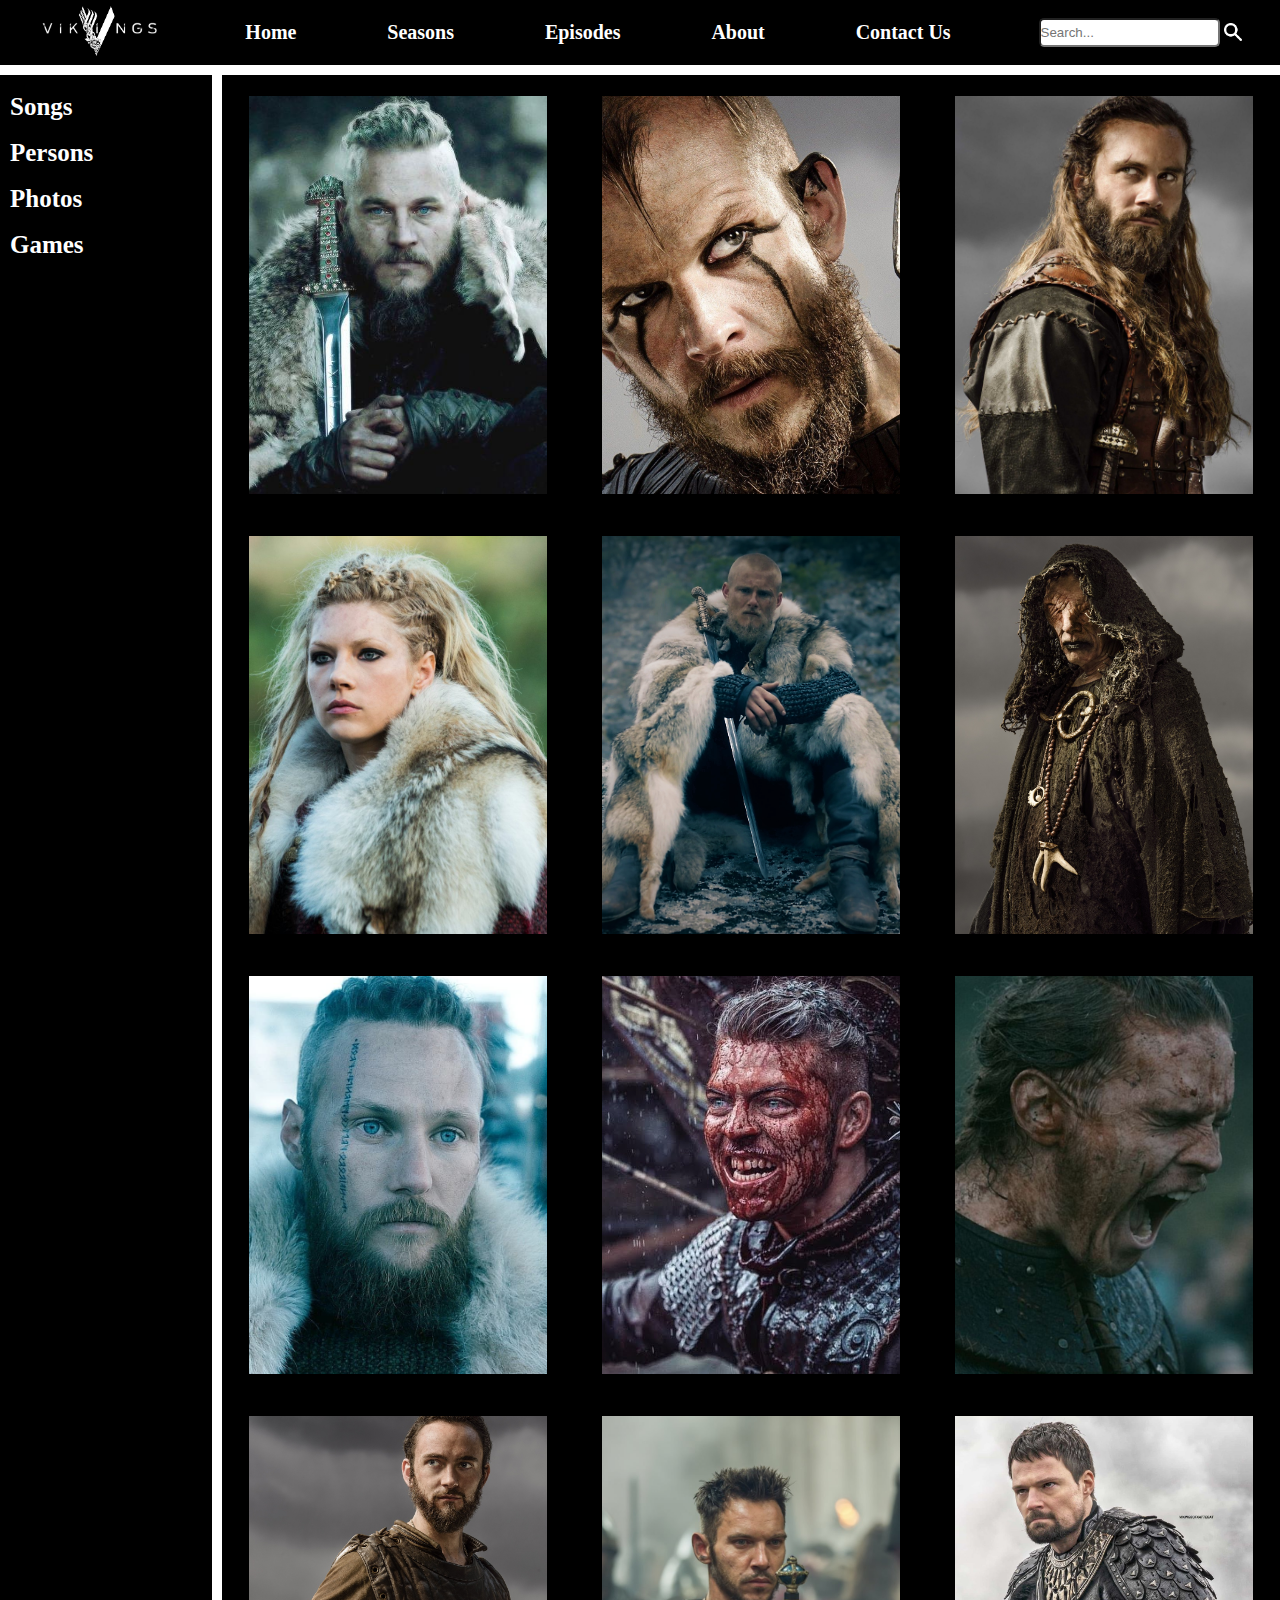
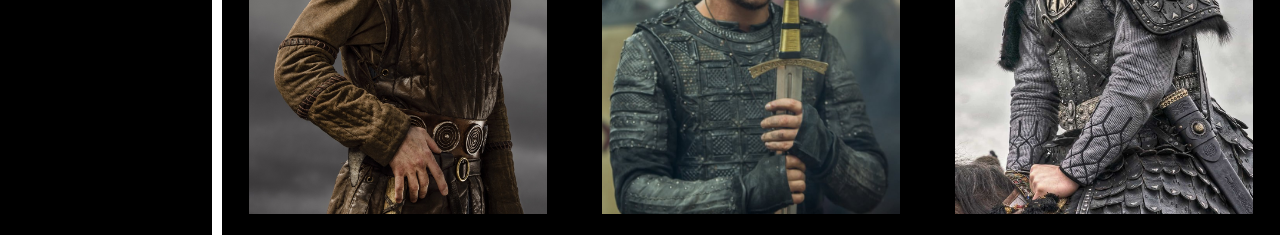
<file: serialsPage/series.html>
<!DOCTYPE html>
<html lang="en">
<head>
	<meta charset="UTF-8">
	<title>Persons</title>
	<link rel="stylesheet" type="text/css" href="series.css">
</head>
<body>
	<header >
		<div class="logo">
			<img src="../img/logo.png" alt="logo" height="50px" />
		</div>
		
		<div class="headBtn">
			<b>
				<a href='#home'>Home</a>
			</b>
		</div>
		<div class="headBtn">
			<b>
				<a href='#'>Seasons</a>
			</b>
		</div>
		<div class="headBtn">
			<b>
				<a href='#'>Episodes</a>
			</b>
		</div>
		<div class="headBtn">
			<b>
				<a href='#'>About</a>
			</b>
		</div>
		<div class="headBtn">
			<b>
				<a href='#'>Contact Us</a>
			</b>
		</div>
		
		<div class="search">
			<form action="">
				<input type="text" placeholder="Search..."/>
			</form>
			<div>
				<img  width="18px" src="../img/search.png" />
			</div>
		</div>
	</header>
	<nav>
		
		
		<div class = "navBtn">
			<b>
				<a href="#">Songs</a>
			</b>
		</div>
		<div class = "navBtn">
			<b> 
				<a href="#">Persons</a>
			</b>
		</div>
		<div class = "navBtn">
			<b> 
				<a href="#">Photos</a>
			</b>
		</div>
		<div class = "navBtn">
			<b> 
				<a href="#">Games</a>
			</b>
		</div>
	</nav>
	<main class="container">
		<div class="card">
			<div class="imgBox">
				<img src="../img/persons/ragnar/ragnar.jpg" >
			</div>
			<div class="details">
				<h2>Ragnar Lothbrok</h2>
				<p> is a legendary Viking hero, as well as a legendary Danish and Swedish king.
					 He is known from Old Norse poetry of the Viking Age, Icelandic sagas, and near-contemporary chronicles. 
					 According to the traditional literature, Ragnar Lothbrok distinguished himself by many raidings against the British Isles and
					  the Holy Roman Empire during the 9th century. He also appears in Norse legends, and according to the legendary sagas Ragnarssona þáttr and
					Sögubrot af nokkrum fornkonungum,Ragnar Lodbrok's father was the legendary king of the Swedes, Sigurd Ring</p>
				</div>
		</div>
		<div class="card">
			<div class="imgBox">
				<img src="../img/persons/floki/Floki.jpg" >
			</div>
			<div class="details">
				<h2>Hrafna-Flóki Vilgerðarson</h2>
				<p>In 868, Flóki left to search for the land found by Garðar Svavarsson way up in the north.
					He was accompanied by his family on his journey; his wife was named Gró and his children included Oddleifur and Þjóðgerður.
					From Western Norway he set sail to the Shetland Islands where it is said his daughter drowned.
					He continued his journey and landed in the Faroe Islands where another of his daughters was wed. 
					There he took three ravens to help him find his way to Iceland, and thus, he was nicknamed Raven-Flóki 
					and he is commonly remembered by that name.
				</p>
				</div>
		</div>
		<div class="card">
			<div class="imgBox">
				<img src="../img/persons/Rollo/rollo1.jpg" >
			</div>
			<div class="details">
				<h2>Rollo</h2>
				<p>Rollo (or  Hrolf , Old Scandal. Hrólfr, Latin Rollo, the historical prototype is also known under the names Rollon, 
					Rolf and Robert I) - the famous leader of the Vikings, the first Duke of Normandy , the founder of the Norman dynasty .
					In the series, he is the older brother of Ragnar Lothbrok . Famous for his strength, fearlessness and wild, impulsive disposition,
					he actively participates in the ruinous Viking raids on the countries of Europe.</p>
				</div>
		</div>
		<div class="card">
			<div class="imgBox">
				<img src="../img/persons/Lagerta/Lagertha.jpg" >
			</div>
			<div class="details">
				<h2>Lagertha</h2>
				<p>Lagertha is the first and former wife of Ragnar Lothbrok and the former Queen of Kattegat.
					She is the mother of Bjorn. Lagertha is an Earl and a fierce shield-maiden.
					Lagertha was brought up by her father to be a shield-maiden. At an unspecified time,
					Ragnar went to Lagertha's home to confess his love for her, but he was set upon by a bear and an enormous hound who guarded her home. 
					Ragnar killed the bear with his spear and strangled the hound with his bare hands, thus gaining her hand in marriage.</p>
				</div>
		</div>
		<div class="card">
			<div class="imgBox">
				<img src="../img/persons/Bjorn Ironside/Bjorn3.png" >
			</div>
			<div class="details">
				<h2>Björn Ironside</h2>
				<p>Björn, also known as Bjorn Ironside, is the King of Kattegat. He is the son of Ragnar and Lagertha and the oldest of Ragnar’s many sons.
					Bjorn and Ragnar are devoted to each other as father and son. Like his father, Bjorn also lusts for glory and fame and is curious 
					about other cultures. Although they often have disputes due to Bjorn’s impulsive nature. Bjorn can chafe under his father’s rule and 
					lacks the patience necessary to secure victory. Bjorn often does not see Ragnar’s decisions for the long plays that they are. 
					Ragnar becomes upset with Bjorn after he arrests Floki for the murder of Athelstan. 
				</p>
				</div>
		</div>
		<div class="card">
			<div class="imgBox">
				<img src="../img/persons/the Seer/Seer.jpg" >
			</div>
			<div class="details">
				<h2>The Seer</h2>
				<p>The Seer is the Oracle of Kattegat.<br/>
					And so it has come to pass. The future foretold. The dark raven, the eagle, and the wolf have laid bare the bones of corpses.
					Here is the story of the world. Make what use of it you can. [...] No one will ever forget the name of Björn Ironside,
					greater than Ragnar. But the war is not over.
				</p>
			</div>
		</div>
		<div class="card">
			<div class="imgBox">
				<img src="../img/persons/ubbe/ubbe2.jpg" >
			</div>
			<div class="details">
				<h2>Ubbe</h2>
				<p>Ubbe Ragnars son is the first son of Ragnar Lothbrok and Aslaug. He is the second oldest of Ragnar's son and arguably the most mellow.
					 He also closely resembles his father when he was a young man. He was married to Margrethe, but he is now married to Torvi,
					 who was previously his older half-brother Bjorn's wife. He and Torvi have a son named Ragnar Ubbeson.
				</p>
			</div>
		</div>
		<div class="card">
			<div class="imgBox">
				<img src="../img/persons/ivar/ivar5.jpg" >
			</div>
			<div class="details">
				<h2>Ivar</h2>
				<p>
					Ivar Ragnarsson, named Ivar "the Boneless" by his father due to his disease, 
					is the youngest son of Ragnar Lothbrok and Aslaug and the King of Kattegat after his father.
					Ivar is a sadist, sarcastic, angry, bloodthirsty, and violent person. Even as a child he is cruel and dangerous. 
					When he learns of Siggy’s death he laughs.
				</p>
			</div>
		</div>
		<div class="card">
			<div class="imgBox">
				<img src="../img/persons/hvitserk/hvitserk.2.png" >
			</div>
			<div class="details">
				<h2>Hvitserk</h2>
				<p>
					Hvitserk Ragnarsson is the second son of Ragnar Lothbrok and Aslaug.
					Hvitserk is the quiet one of the brothers. After Ivar, he is the most violent, bloodthirsty, and quickest to jump into battle.
					He is very impulsive and doesn’t tend to consider the consequences of his actions.
					s a warrior, Hvitserk is leans toward being a Berserker, going wild during battles.
					 During the Sack of York, he goes on a killing spree, hacking down people until he collapses out of sheer exhaustion on the floor covered
					 in blood. Like Ivar,Hvitserk is vicious and enjoys killing far more than Ubbe, Sigurd, or Bjorn.
				</p>
			</div>
		</div>
		<div class="card">
			<div class="imgBox">
				<img src="../img/persons/Athelstan/Athelstan.jpg" >
			</div>
			<div class="details">
				<h2>Athelstan</h2>
				<p>
					Athelstan is a young Anglo-Saxon Christian monk taken as a slave by Ragnar Lothbrok from the Lindisfarne monastery.
					 He is torn between Viking and Christian beliefs. He becomes an adviser and friend to both Ragnar and King Ecbert.
					 Athelstan was born to a Northumbrian family that could not afford to have another child. At a very young age, he was placed in the
					  monastery at Lindesfarne. Eventually, Athelstan found happiness, great freedom, and joy in serving the father of his church, Father Cuthbert.
					  He had learned to forget about himself and has devoted his life to Christianity.
					  
				</p>
			</div>
		</div>
		<div class="card">
			<div class="imgBox">
				<img src="../img/persons/Bishop Heahmund/bishop.jpg" >
			</div>
			<div class="details">
				<h2>Bishop Heahmund</h2>
				<p>
					Bishop Heahmund was a Saxon Bishop of Sherborne and a holy warrior.
					Bishop Heahmund is based on the historical figure Heahmund, the medieval Bishop of Sherborne.
					 He died at the Battle of Meretun, also called the Battle of Merton,
					  between the Saxon army of Wessex and the Danish Great Heathen Army in 871 AD.
					 He is venerated as a saint in the Eastern Orthodox Church and the Roman Catholic Church
				</p>
			</div>
		</div>
		<div class="card">
			<div class="imgBox">
				<img src="../img/persons/Oleg the Prophet/oleg1.jpg" >
			</div>
			<div class="details">
				<h2>Oleg the Prophet</h2>
				<p>
					Oleg of Novgorod was the Grand Prince of Rus. He was the brother-in-law of King Rurik, the brother of Dir and Askold, and an uncle of Igor.
					 Oleg planned to invade Scandinavia and converted it to christianity, whilst asserting dominance over Rus by betraying his brothers
					 in order to become the sole influence over Igor. He will be finally killed by Igor.
				</p>
			</div>
		</div>
	</main>
</body>
</html>
</file>
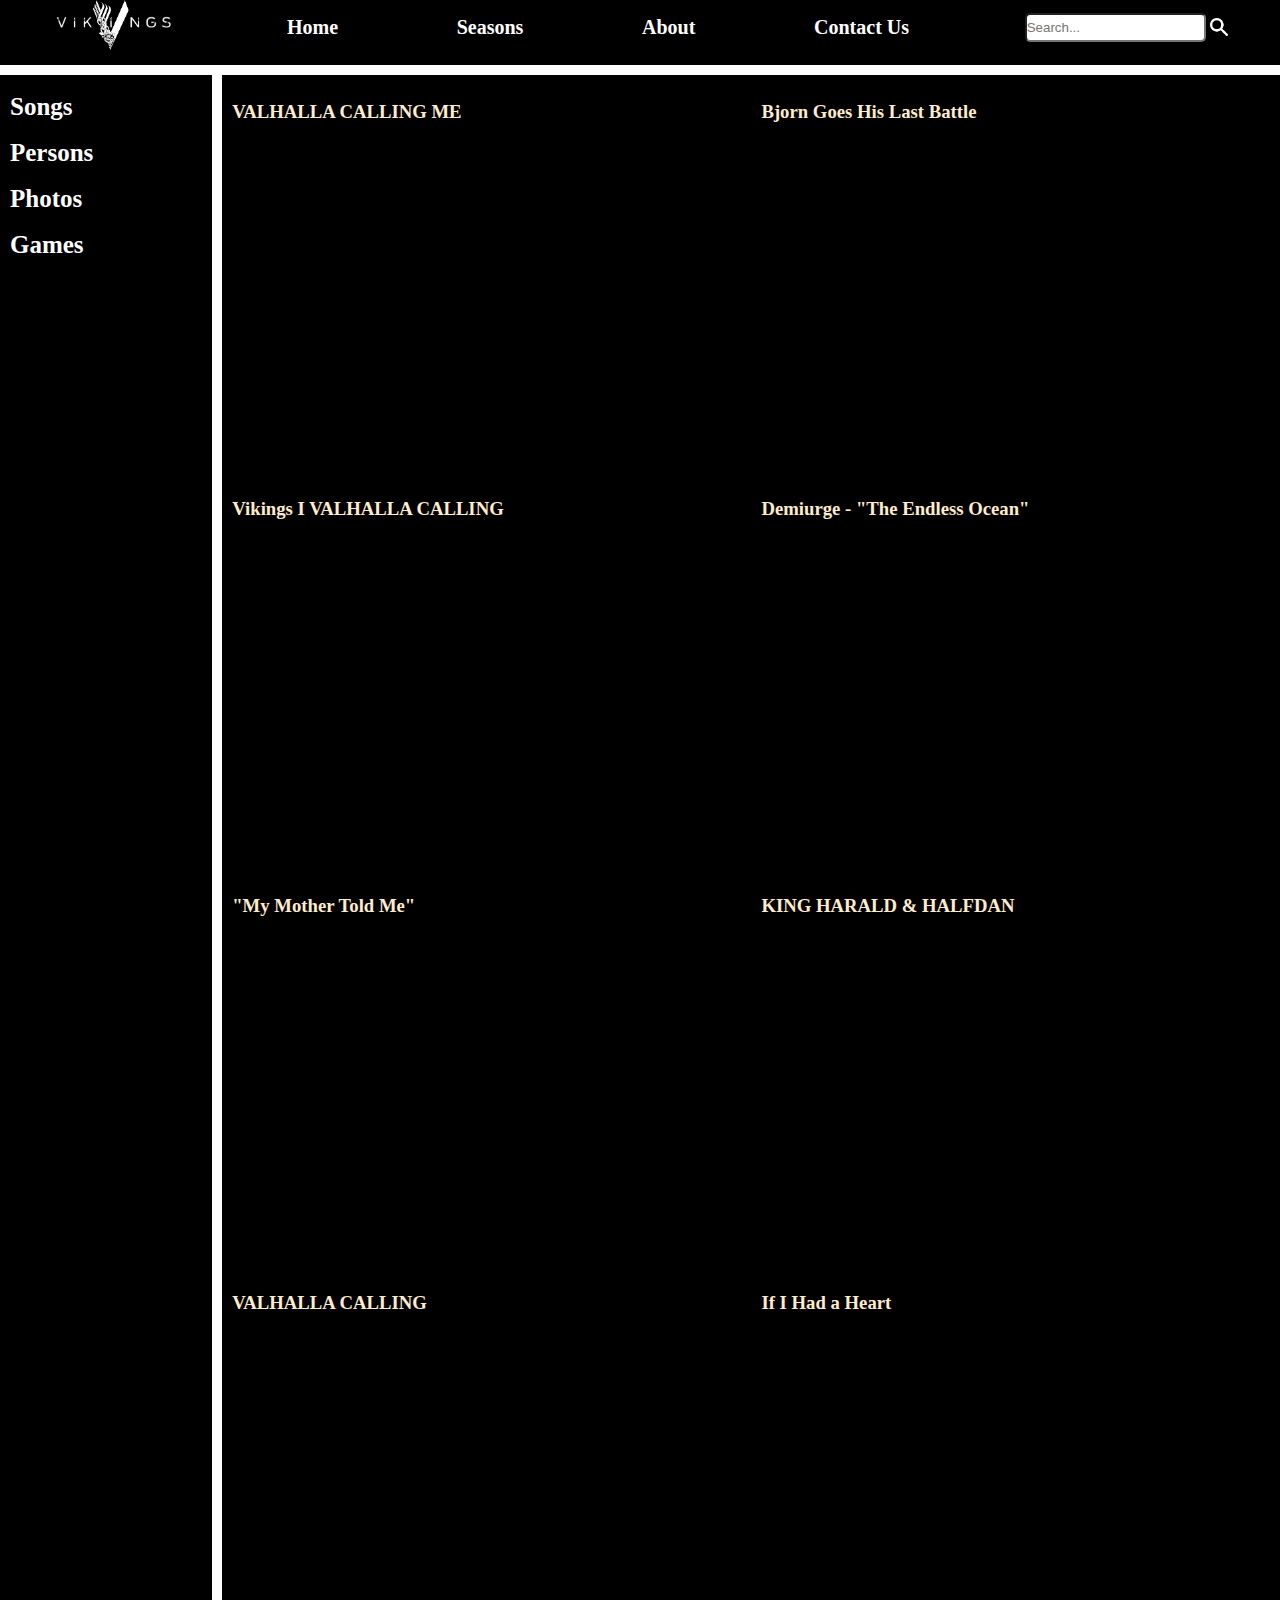
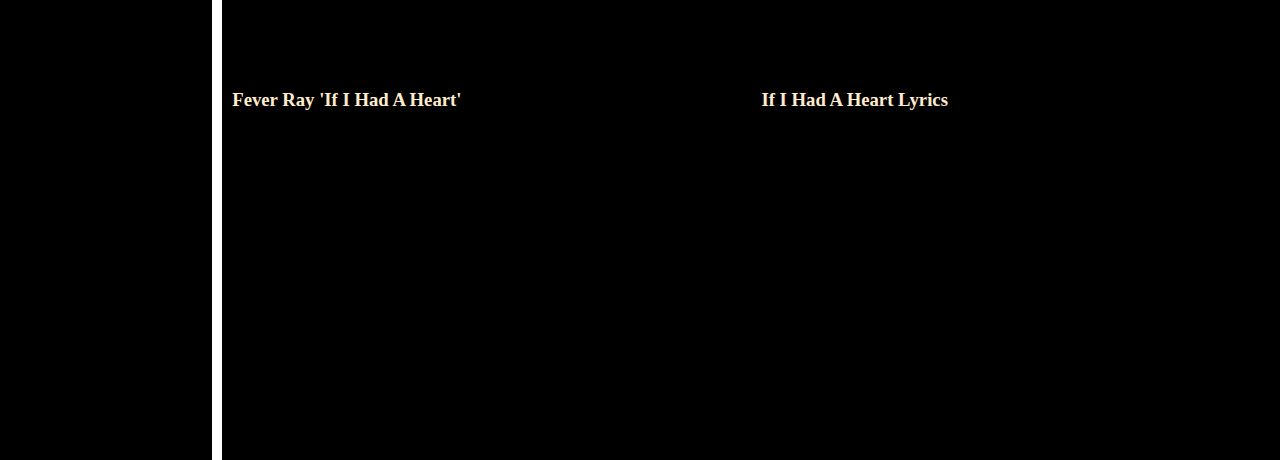
<file: songs/songs.html>
<!DOCTYPE html>
<html lang="en">
<head>
    <meta charset="UTF-8">
    <meta http-equiv="X-UA-Compatible" content="IE=edge">
    <meta name="viewport" content="width=device-width, initial-scale=1.0">
    <title>VIKINGS</title>
    <link rel="stylesheet" href="songs.css" />
    <link rel="stylesheet" href="../headNav.css" />
    <link rel="icon" href="./img/songsimg.jpg" type="image/icon type">
</head>
<body>
    <header >
        <nav>
        <div class="logo">
            <a href="../index.html">
                <img src="../img/logo.png" alt="logo" height="50px" />
            </a>
        </div>
            <img src="../img/menu.png" width="40" class="hideElem" />
        <div class="headBtn">
            <b>
                <a href='../index.html'>Home</a>
            </b>
        </div>
        <div class="headBtn">
            <b>
                <a href='../Seasons/seasons.html'>Seasons</a>
            </b>
        </div>
        <div class="headBtn">
            <b>
                <a href='../about/about.html'>About</a>
            </b>
        </div>
        <div class="headBtn">
            <b>
                <a href='../contactUs/ContactUs.html'>Contact Us</a>
            </b>
        </div>
        
        <div class="search">
            <form action="">
                <input type="text" placeholder="Search..."/>
            </form>
            <div>
                <img  width="18px" src="../img/search.png" />
            </div>
        </div>
        </nav>
    </header>
    <nav class="navigation">       
        
        <div class = "navBtn">
            <b>
                <a href="../songs/songs.html">Songs</a>
            </b>
        </div>
        <div class = "navBtn">
            <b> 
                <a href="../persons/persons.html">Persons</a>
            </b>
        </div>
        <div class = "navBtn">
            <b> 
                <a href="../photos/photos.html">Photos</a>
            </b>
        </div>
        <div class = "navBtn">
            <b> 
                <a href="../games/games.html">Games</a>
            </b>
        </div>
    </nav>
    <main>
        <div class="song">
            <h3>VALHALLA CALLING ME</h3><br/>
            <iframe width="560" height="315" src="https://www.youtube.com/embed/tPEjaCSPtXQ" title="YouTube video player" frameborder="0"
             allow="accelerometer; autoplay; clipboard-write; encrypted-media; gyroscope; picture-in-picture" allowfullscreen></iframe>
        </div>
        <div class="song">
            <h3>Bjorn Goes His Last Battle</h3><br/>
            <iframe width="560" height="315" src="https://www.youtube.com/embed/ANCAyz_U_oo?start=4" title="YouTube video player" frameborder="0"
             allow="accelerometer; autoplay; clipboard-write; encrypted-media; gyroscope; picture-in-picture" allowfullscreen></iframe>
        </div>
        <div class="song">
            <h3>Vikings I VALHALLA CALLING</h3><br/>
            <iframe width="560" height="315" src="https://www.youtube.com/embed/NotnlOsDK30?start=4" title="YouTube video player" frameborder="0" 
            allow="accelerometer; autoplay; clipboard-write; encrypted-media; gyroscope; picture-in-picture" allowfullscreen></iframe>
        </div>
        
        <div class="song">
            <h3>Demiurge - "The Endless Ocean" </h3><br/>
            <iframe width="560" height="315" src="https://www.youtube.com/embed/m-F5izA8RoI" title="YouTube video player" frameborder="0" 
            allow="accelerometer; autoplay; clipboard-write; encrypted-media; gyroscope; picture-in-picture" allowfullscreen></iframe>   
        </div>
        <div class="song">
            <h3>"My Mother Told Me" </h3><br/>
            <iframe width="560" height="315" src="https://www.youtube.com/embed/66C-tiJQg8k" title="YouTube video player" frameborder="0" 
            allow="accelerometer; autoplay; clipboard-write; encrypted-media; gyroscope; picture-in-picture" allowfullscreen></iframe>
        </div>
        <div class="song">
            <h3>KING HARALD & HALFDAN</h3><br/>
            <iframe width="560" height="315" src="https://www.youtube.com/embed/ZCdW4cWGqzg" title="YouTube video player" frameborder="0"
             allow="accelerometer; autoplay; clipboard-write; encrypted-media; gyroscope; picture-in-picture" allowfullscreen></iframe>
        </div>
        <div class="song">
            <h3>VALHALLA CALLING </h3><br/>
            <iframe width="560" height="315" src="https://www.youtube.com/embed/7MRfx3D2vMs" title="YouTube video player" frameborder="0" 
            allow="accelerometer; autoplay; clipboard-write; encrypted-media; gyroscope; picture-in-picture" allowfullscreen></iframe>
        </div>
        <div class="song">
            <h3>If I Had a Heart</h3><br/>
            <iframe width="560" height="315" src="https://www.youtube.com/embed/iJPkg56xg3k?start=4"title="YouTube video player" frameborder="0"
            allow="accelerometer; autoplay; clipboard-write; encrypted-media; gyroscope; picture-in-picture" allowfullscreen></iframe>
        </div>
        <div class="song">
            <h3>Fever Ray 'If I Had A Heart'</h3><br/>
            <iframe width="560" height="315" src="https://www.youtube.com/embed/EBAzlNJonO8?start=4" title="YouTube video player" frameborder="0" 
            allow="accelerometer; autoplay; clipboard-write; encrypted-media; gyroscope; picture-in-picture" allowfullscreen></iframe>
        </div>
        <div class="song">
            <h3>If I Had A Heart Lyrics</h3><br/>
            <iframe width="560" height="315" src="https://www.youtube.com/embed/wF1YVTTVfqo?start=4" title="YouTube video player" frameborder="0"
             allow="accelerometer; autoplay; clipboard-write; encrypted-media; gyroscope; picture-in-picture" allowfullscreen></iframe>
        </div>
    </main>
</body>
</html>
</file>
<file: style.css>
.forMain {
  height: 90vh;
  grid-area: m;
  background-image: url(img/fire.jpg);
  background-size: cover;
  background-repeat: round;
}
.forMain .forB {
  margin: 50px 0 0 30px;
}
.forMain .forB .spn {
  margin: 0 0 0 130px;
}
.forMain .forB p {
  font-family: "Mate SC", serif;
  font-size: 40px;
  color: rgb(175, 169, 169);
}
.forMain .forB p .span1 {
  font-family: "ZCOOL KuaiLe", cursive;
  color: red;
  margin: 0 0 0 230px;
}
.forMain .read {
  cursor: pointer;
  margin: 16% 0 0 80%;
}
.forMain .read strong {
  border: 2px solid #fff;
  border-radius: 5px;
  padding: 15px;
  transition: 0.5s;
}
.forMain .read strong a {
  font-size: 25px;
  text-decoration: none;
  color: #fff;
  transition: 0.5s;
}
.forMain .read strong:hover {
  color: #000;
  background-color: #fff;
  box-shadow: 0 0 0 5px #fff, 0 0 0 10px #fff, 0 0 0 15px #fff, 0 0 0 20px #fff;
  opacity: 0.7;
}
.forMain .read strong:hover a {
  color: #000;
}

@media (max-width: 1024px) {
  .forMain .read strong {
    border: 2px solid #fff;
    border-radius: 5px;
    padding: 5px;
    transition: 0.5s;
  }
  .forMain .read strong a {
    font-size: 20px;
    text-decoration: none;
    color: #fff;
    transition: 0.5s;
  }
}

@media (max-width: 767px) {
  .forMain .read strong {
    border: 2px solid #fff;
    border-radius: 5px;
    padding: 3px;
    transition: 0.5s;
  }
  .forMain .read strong a {
    font-size: 15px;
    text-decoration: none;
    color: #fff;
    transition: 0.5s;
  }
  .forMain .forB {
    margin: 50px 0 0 30px;
  }
  .forMain .forB .spn {
    margin: 0 0 0 100px;
  }
  .forMain .forB p {
    font-size: 25px;
    color: rgb(175, 169, 169);
  }
  .forMain .forB p .span1 {
    margin: 0 0 0 150px;
  }
}
@media (max-width: 650px) {
  .forMain {
    background-image: url(img/small.jpg);
  }
  .forMain .forB {
    margin: 50px 0 0 30px;
  }
  .forMain .forB .spn {
    margin: 0 0 0 80px;
  }
  .forMain .forB p {
    font-family: "Mate SC", serif;
    font-size: 25px;
    color: rgb(175, 169, 169);
  }
  .forMain .forB p .span1 {
    font-family: "ZCOOL KuaiLe", cursive;
    color: red;
    margin: 0 0 0 130px;
  }
  .forMain .read {
    margin: 0 auto;
  }
  .forMain .read strong {
    padding: 5px;
  }
  .forMain .read strong a {
    font-size: 15px;
  }
}

@media (max-width: 400px) {
  .forMain .forB {
    margin: 10px 0 0 0;
  }
  .forMain .forB .spn {
    margin: 10px 0 0 10px;
  }
  .forMain .forB p {
    font-family: "Mate SC", serif;
    font-size: 16px;
    color: rgb(175, 169, 169);
  }
  .forMain .forB p .span1 {
    font-family: "ZCOOL KuaiLe", cursive;
    color: red;
    margin: 10px 0 0 20px;
  }
  .forMain .read {
    margin: 50% 0 0 0;
  }
  .forMain .read strong {
    padding: 5px;
  }
  .forMain .read strong a {
    font-size: 15px;
  }
}

@media (max-width: 350px) {
  .forMain .forB {
    margin: 10px 0 0 0;
  }
  .forMain .forB .spn {
    margin: 10px 0 0 10px;
  }
  .forMain .forB p {
    font-family: "Mate SC", serif;
    font-size: 16px;
    color: rgb(175, 169, 169);
  }
  .forMain .forB p .span1 {
    font-family: "ZCOOL KuaiLe", cursive;
    color: red;
    margin: 10px 0 0 20px;
  }
  .forMain .read {
    margin: 50% 0 0 0;
  }
  .forMain .read strong {
    padding: 5px;
  }
  .forMain .read strong a {
    font-size: 15px;
  }
}
</file>
<file: headNav.css>
@import url("https://fonts.googleapis.com/css2?family=ZCOOL+KuaiLe&display=Mate+SC&display=swap");

* {
  margin: 0;
  padding: 0;
}
body {
  display: grid;
  grid-template-areas:
    "h h"
    "n m";
  grid-template-rows: 65px 1fr;
  grid-template-columns: 2fr 10fr;
  grid-gap: 10px;
}

header {
  background-color: black;
  grid-area: h;
}
header nav {
  background-color: black;
  display: flex;
  justify-content: space-around;
  align-items: center;
}
header nav .logo {
  cursor: pointer;
}
header nav .headBtn {
  border-radius: 5px;
  padding: 3px;
  cursor: pointer;
  transition: 0.5s;
}

header nav .headBtn b a {
  text-decoration: none;
  font-size: 20px;
  color: #fff;
  transition: 0.5s;
}
header nav .search {
  display: grid;
  grid-template-columns: 93% 7%;
}
header nav .search input {
  height: 25px;
  border-radius: 5px;
}
header nav .search img {
  margin-top: 5px;
  cursor: pointer;
}
header nav .headBtn:hover {
  background-color: white;
}
header nav .headBtn:hover b a {
  color: black;
}
header nav .hideElem {
  display: none;
}
.navigation {
  grid-area: n;
  background-color: black;
  min-height: 90vh;
}

.navigation .navBtn {
  margin-top: 15px;
  padding: 3px 0 0 10px;
  cursor: pointer;
}
.navigation .navBtn b a {
  text-decoration: none;
  font-size: 25px;
  color: white;
}
.navigation .navBtn:hover {
  background-color: white;
  transition: 0.5s;
}
.navigation .navBtn:hover b a {
  color: black;
  transition: 0.5s;
}
@media (max-width: 650px) {
  header nav .headBtn {
    display: none;
  }
  header nav .hideElem {
    display: revert;
  }
  header nav .search {
    height: 15px;
  }
}

@media (max-width: 400px) {
  header nav .headBtn {
    display: none;
  }
  header nav .hideElem {
    display: revert;
  }
  header nav .search {
    height: 12px;
  }
}

@media (max-width: 350px) {
  header nav .headBtn {
    display: none;
  }
  header nav .hideElem {
    display: revert;
    width: 25px;
  }
  header nav .search input {
    display: none;
  }
  header nav .logo a img {
    width: 50px;
  }
}
</file>
<file: about/about.css>
main {
  grid-area: m;
  color: #fff;
  background-color: black;
}
main .valh{
  margin: 3%;
  display: flex;
  justify-content: center;
}
main .valh img{
  max-width: 1250px;
}
main h1,
main h2 {
  margin: 3% 0 3%;
  display: flex;
  justify-content: center;
}
main p {
  font-size: 18px;
  margin: 3% 1% 3%;
}
@media (max-width:1440px) {
  main .valh img{
    max-width: 1000px;
  }
}
@media (max-width:1024px) {
  main .valh img{
    max-width: 750px;
  }
}
@media (max-width:768px) {
  main .valh img{
    max-width: 600px;
  }
}
@media (max-width: 650px) {
  main .valh img{
    max-width: 500px;
  }
}

@media (max-width: 400px) {
  main .inp{    
      min-width: 200px;    
  }
  main .valh img{
    max-width: 300px;
  }
  
}

@media (max-width: 350px) {
  main .valh img{
    max-width: 250px;
  }
}
</file>
<file: contactUs/contactUs.css>
main {
  grid-area: m;
  color: #fff;
  background-color: black;
  background: url(../img/phone.jpg);
  background-repeat: round;
  padding: 3% 0 0 3%;
}
main .inp {
  min-width: 300px;
  min-height: 50px;
  border-radius: 10px;
}
main label b {
  font-size: 18px;
}
main textarea {
  border-radius: 10px;
}
main button {
  padding: 10px;
  min-width: 100px;
  cursor: pointer;
  border-radius: 10px;
}
main button:hover {
  opacity: 0.7;
}


@media (max-width: 400px) {
  main .inp{    
      min-width: 200px;    
  }
  
}
</file>
<file: games/games.css>
main {
  grid-area: m;
  display: grid;
  grid-template-columns: 33% 33% 33%;
  align-items: center;
  background-color: #000;
}
main .game {
  margin: 20px auto;
  padding: 10px;
  border: 2px solid rgb(61, 60, 60);
  cursor: pointer;
  transition: all 0.5s 0s ease-out;
  transition: 0.5s;
}
main .game img {
  transition: 0.5s;
}
main .game a {
  text-decoration: none;
  color: #fff;
}
main .game:hover {
  box-shadow: 0 0 20px 20px #fff;
}
@media (max-width: 1440px) {
  main {
    display: grid;
    grid-template-columns: 32% 32% 32%;
  }
}
@media (max-width: 1024px) {
  main {
    display: grid;
    grid-template-columns: 50% 50%;
  }
}
@media (max-width: 768px) {
  main {
    display: grid;
    grid-template-columns: 100%;
  }
}

@media (max-width: 650px) {
  .game img {
    width: 250px;
    height: 250px;
  }
}

@media (max-width: 400px) {
  .game img {
    width: 200px;
    height: 200px;
  }
}

@media (max-width: 350px) {
  .game img {
    width: 180px;
    height: 180px;
  }
}
</file>
<file: persons/persons.css>
.container {
  grid-area: m;
  background-color: black;
  max-width: 1300px;
  display: flex;
  flex-wrap: wrap;
  justify-content: space-around;
}
.card {
  margin: 10px auto;
  position: relative;
  margin: 20px 0;
  width: 300px;
  height: 400px;
  background: #fff;
  /* transform-style: preserve-3d; */
  /* transform: perspective(2000px); */
  transition: 1s;
  /* box-shadow: inset 300px 0 50px rgba(0, 0, 0, 0.5); */
  cursor: pointer;
}

/* for rotating -10deg */
.card:hover {
  z-index: 1000;
  transform: perspective(2000px) rotate(-10deg);
  box-shadow: inset 20px 0 50px rgba(0, 0, 0, 0.5);
}

/* transform-origin: left; mijocov texasharjum enq aj ankyunic, z-indexn vor tapancik chdarna */
.card .imgBox {
  position: relative;
  width: 100%;
  height: 100%;
  border: 1px solid #000;
  /* box-sizing: border-box; */
  transform-origin: left;
  z-index: 1;
  transition: 1s;
}
/* for opening card */
.card:hover .imgBox {
  transform: rotateY(-135deg);
}
/* chapsern kargavorelu hamar, object-fit: cover mijocov parzecnum enq nkarnern  */
.card .imgBox img {
  position: absolute;
  top: 0;
  left: 0;
  width: 100%;
  height: 100%;
  object-fit: cover;
}
/* textern boxeri nersum mna  */
.card .details {
  position: absolute;
  top: 0;
  left: 0;
  box-sizing: border-box;
  padding: 20px;
}
</file>
<file: photos/photos.css>
main {
  grid-area: m;
  padding: 5%;
  background: url(../img/ph.jpg);
  background-repeat: round;
}


main img {
  width: 200px;
  height: 200px;
  cursor: pointer;
  opacity: 0.8;
  transition: 1s;
}

@media (min-width:768px) {
  main img:hover {
    height: 500px;
    width: 500px;
    opacity: 1;
  }
}

@media (max-width:650px) {
  header .headBtn{
    display: none;
  }
  header .hideElem{
    display: revert;
  }
  header .search{
    height: 15px;
  }
  
}
</file>
<file: Seasons/season.css>
main {
  grid-area: m;
  color: #fff;
  background-color: black;
  display: grid;
  grid-template-columns: 32% 32% 32%;
}
main .season {
  margin: 3%;
  padding: 2%;
  transition: 0.5s;
}
main .season:hover {
  cursor: pointer;
  opacity: 0.7;
}
main .season a {
  text-decoration: none;
  color: #fff;
}
main .season img {
  width: 350px;
  height: 300px;
}
main .season h2 {
  display: flex;
  justify-content: center;
}
@media (max-width: 1024px) {
  main .season img {
    width: 250px;
    height: 250px;
  }
}
@media (max-width: 900px) {
  main {
    display: grid;
    grid-template-columns: 50% 50%;
  }
  main .season img {
    width: 300px;
    height: 300px;
  }
}
@media (max-width: 768px) {
  main {
    display: grid;
    grid-template-columns: 50% 50%;
  }
  main .season img {
    width: 280px;
    height: 280px;
  }
}

@media (max-width:650px) {
  main {
    display: grid;
    grid-template-columns: 100%;
  }
  main .season img {
    width: 350px;
    height: 350px;
  }
}

@media (max-width:400px) { 
  main {
    display: grid;
    grid-template-columns: 100%;
  }
  main .season img {
    width: 300px;
    height: 300px;
  } 
}

@media (max-width:350px) {  
  main {
    display: grid;
    grid-template-columns: 100%;
  }
  main .season img {
    width: 250px;
    height: 250px;
  }
}
</file>
<file: serialsPage/series.css>
@import url("https://fonts.googleapis.com/css2?family=ZCOOL+KuaiLe&display=Mate+SC&display=swap");

* {
  margin: 0;
  padding: 0;
}
body {
  display: grid;
  grid-template-areas:
    "h h"
    "n m";
  grid-template-rows: 65px 1fr;
  grid-template-columns: 2fr 10fr;
  grid-gap: 10px;
}

header {
  grid-area: h;
  background-color: black;
  display: flex;
  justify-content: space-around;
  align-items: center;
}
header .logo {
  cursor: pointer;
}
header .headBtn {
  border-radius: 5px;
  padding: 3px;
  cursor: pointer;
}

header .headBtn b a {
  text-decoration: none;
  font-size: 20px;
  color: #fff;
}
header .search {
  display: grid;
  grid-template-columns: 93% 7%;
}
header .search input {
  height: 25px;
  border-radius: 5px;
}
header .search img {
  margin-top: 5px;
  cursor: pointer;
}
header .headBtn:hover {
  background-color: white;
  transition: 0.5s;
}
header .headBtn:hover b a {
  color: black;
  transition: 0.5s;
}
nav {
  grid-area: n;
  background-color: black;
  min-height: 90vh;
  display: table;
}

nav .navBtn {
  margin-top: 15px;
  padding: 3px 0 0 10px;
  cursor: pointer;
}
nav .navBtn b a {
  text-decoration: none;
  font-size: 25px;
  color: white;
}
nav .navBtn:hover {
  background-color: white;
  transition: 0.5s;
}
nav .navBtn:hover b a {
  color: black;
  transition: 0.5s;
}

.container {
  grid-area: m;
  background-color: black;
  max-width: 1300px;
  display: flex;
  flex-wrap: wrap;
  justify-content: space-around;
}
.card {
  margin: 10px auto;
  position: relative;
  margin: 20px 0;
  width: 300px;
  height: 400px;
  background: #fff;
  transform-style: preserve-3d;
  transform: perspective(2000px);
  transition: 1s;
  box-shadow: inset 300px 0 50px rgba(0, 0, 0, 0.5);
  cursor: pointer;
}
.card:hover {
  z-index: 1000;
  transform: perspective(2000px) rotate(-10deg);
  box-shadow: inset 20px 0 50px rgba(0, 0, 0, 0.5);
}
.card .imgBox {
  position: relative;
  width: 100%;
  height: 100%;
  border: 1px solid #000;
  box-sizing: border-box;
  transform-origin: left;
  z-index: 1;
  transition: 1s;
}
.card:hover .imgBox {
  transform: rotateY(-135deg);
}
.card .imgBox img {
  position: absolute;
  top: 0;
  left: 0;
  width: 100%;
  height: 100%;
  object-fit: cover;
}
.card .details {
  position: absolute;
  top: 0;
  left: 0;
  box-sizing: border-box;
  padding: 20px;
}
</file>
<file: songs/songs.css>
main {
  grid-area: m;
  background: black;
  display: grid;
  grid-template-columns: 6fr 6fr;
}
main .song {
  margin: 5% 5% 5% 2%;
}
main .song h3 {
  color: blanchedalmond;
  display: flex;
}
@media (max-width: 1440px) {
  main .song iframe {
    max-width: 400px;
    max-height: 300px;
  }
}
@media (max-width: 1024px) {
  main .song iframe {
    max-width: 300px;
    max-height: 240px;
  }
}
@media (max-width: 768px) {
  main {
    display: grid;
    grid-template-columns: 100%;
  }
  main .song{
    margin:0 15% 0 15%;
  }
  main .song iframe {
    max-width: 400px;
    max-height: 300px;
  }
}


  @media (max-width:650px) {
    header .headBtn{
      display: none;
    }
    header .hideElem{
      display: revert;
    }
    header .search{
      height: 15px;
    }
  }
  
  @media (max-width:400px) { 
    main {
      display: grid;
      grid-template-columns: 100%;
    }
    main .song{
      margin:0 15% 0 15%;
    }
    main .song iframe {
      max-width: 200px;
      max-height: 170px;
    }  
  }
</file>
